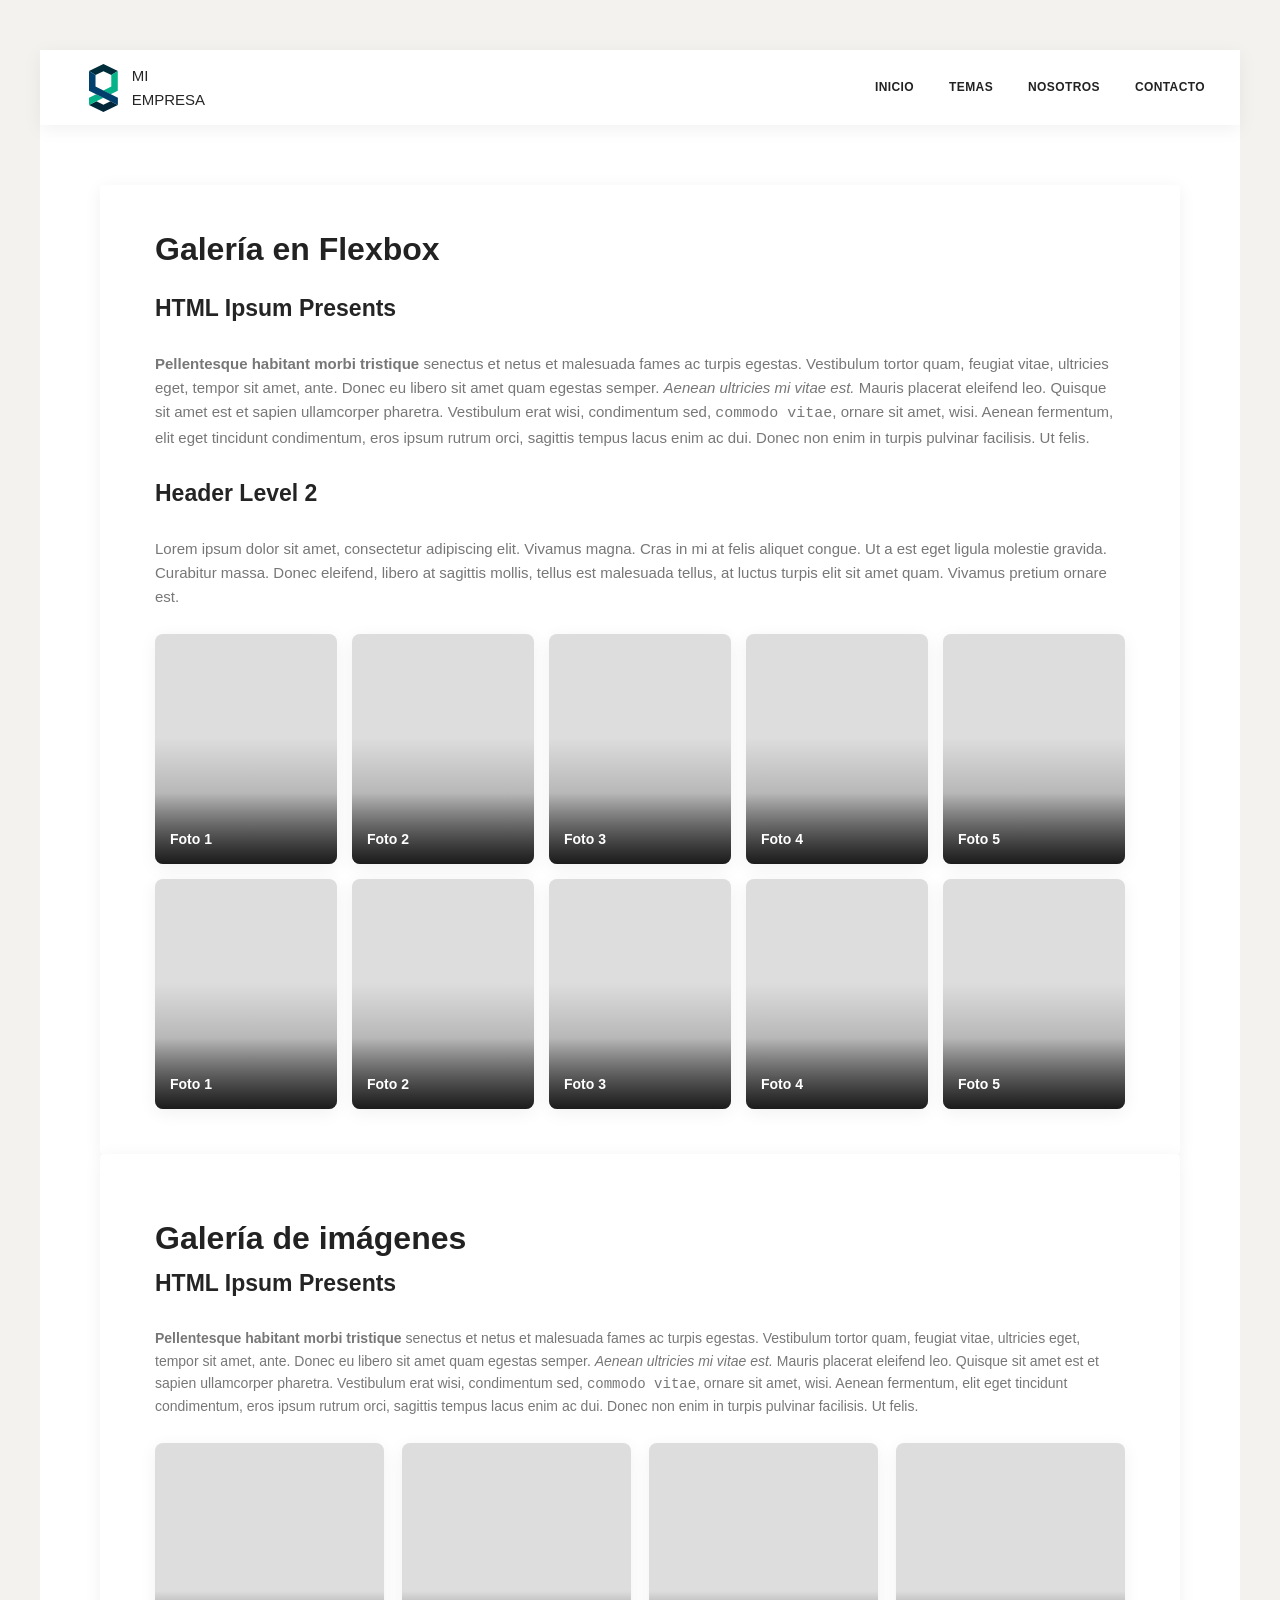
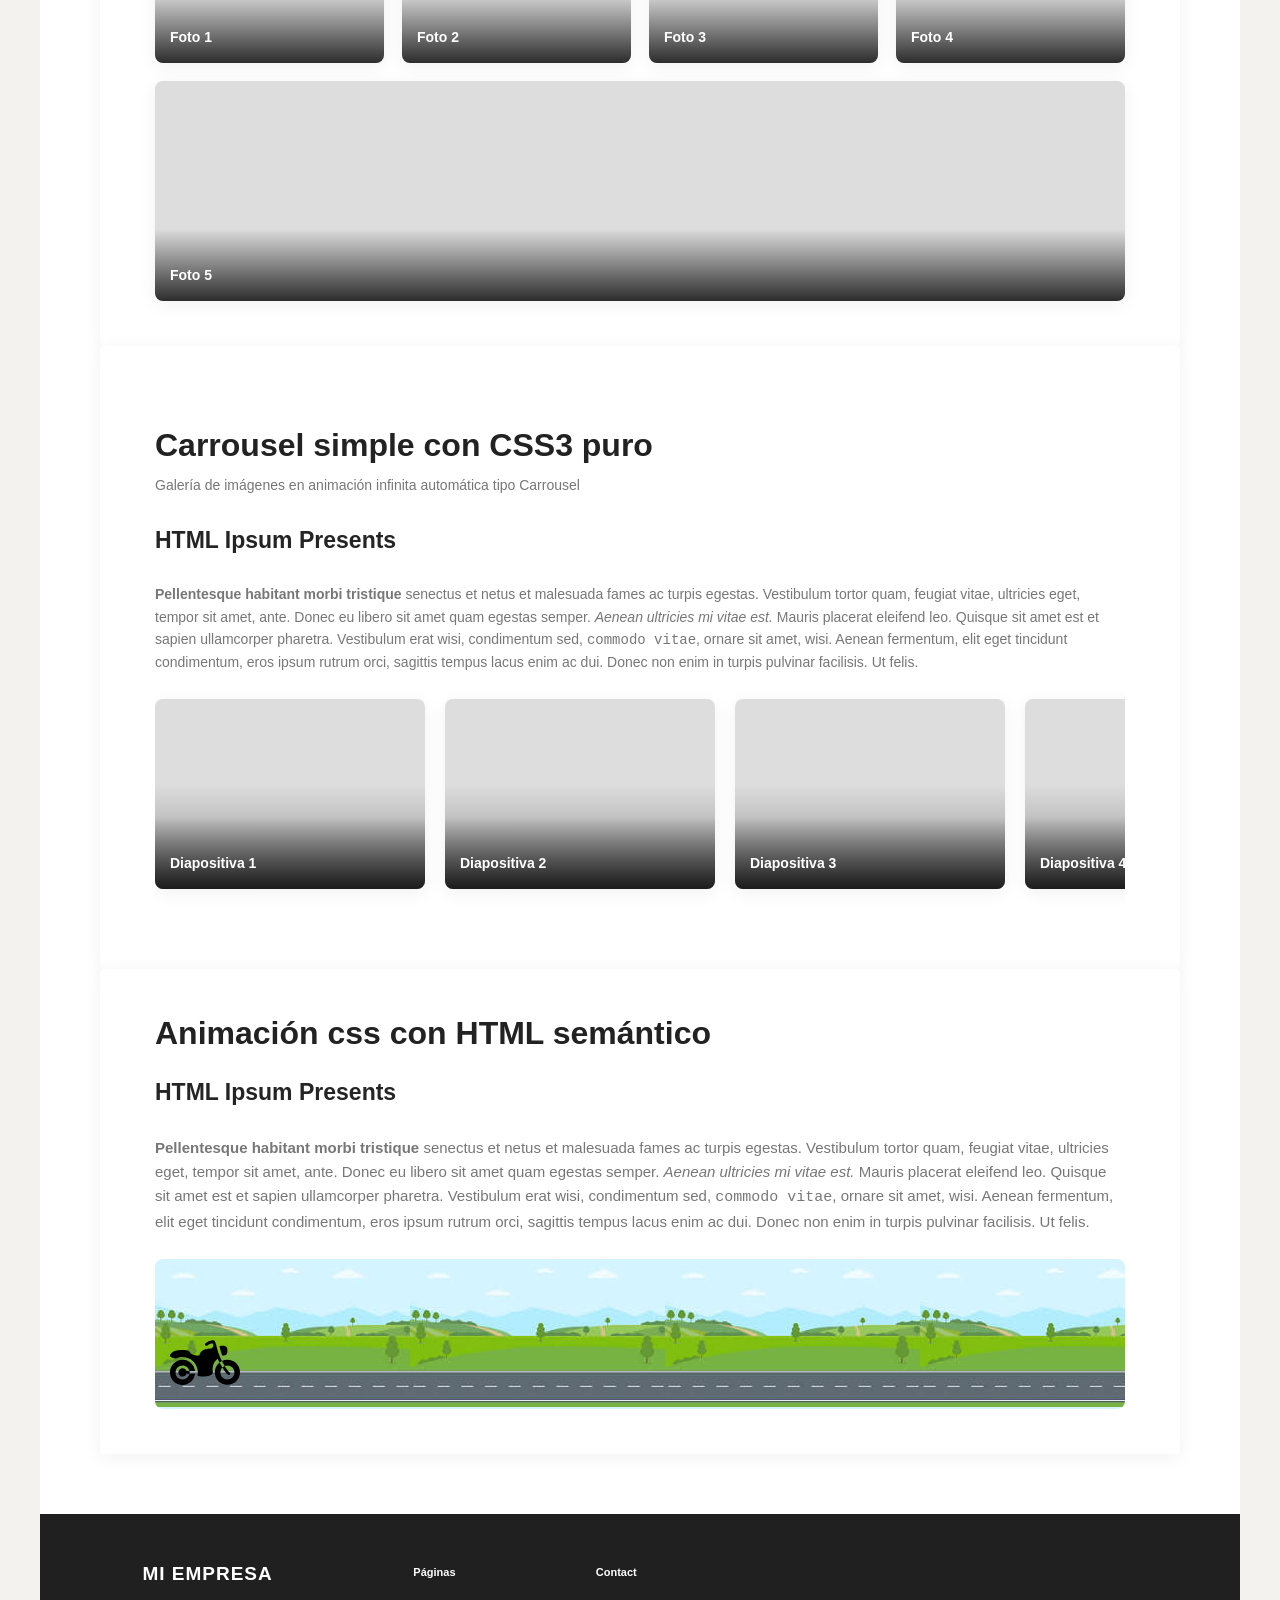
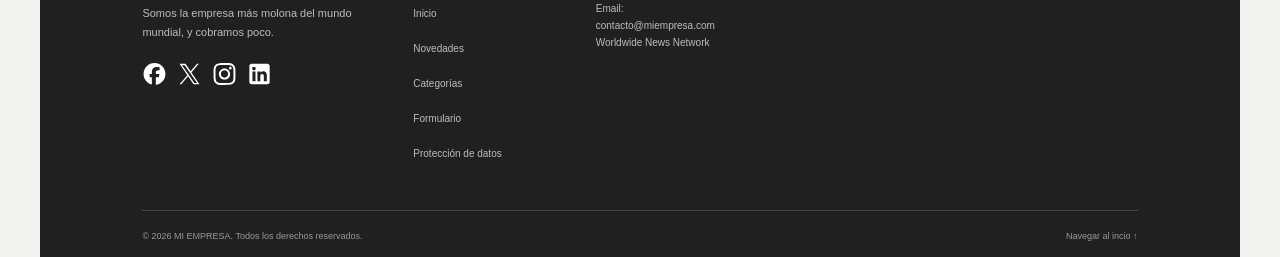
<file: carrousel/index.html>
<!DOCTYPE html>
<html lang="es">

<head>
    <meta charset="UTF-8">
    <meta name="viewport" content="width=device-width, initial-scale=1.0">

    <link rel="stylesheet" href="./assets/css/main.css">
    <link rel="stylesheet" href="./assets/css/footer.css">

    <title>Carrousel</title>
</head>

<body>
    <header>
        <h1 style="display: none">Ejercicio</h1>
    </header>
    <nav class="principal" aria-label="Navegación principal">
        <h2 style="display: none">Menú Principal</h2>
        <input id="icon-menu" name="icon-menu" type="checkbox" />
        <label for="icon-menu" class="icon-menu" aria-label="Abrir/Cerrar menú">Menú</label>

        <a href="./index.html" class="logo">
            <figure>
                <img src="./assets/img/logo.svg" alt="Main logo">
            </figure>
            MI EMPRESA
        </a>

        <ul>
            <li>
                <a href="../index.html">Inicio</a>
            </li>
            <li>
                <a href="#">Temas</a>
                <ul>
                    <li>
                        <a href="#">Textos</a>
                    </li>
                    <li>
                        <a href="#">Imagenes</a>
                    </li>
                </ul>
            </li>
            <li>
                <a href="./formularios.html">Nosotros</a>
            </li>
            <li>
                <a href="./contacto.html">Contacto</a>
            </li>
        </ul>
    </nav>
    <main>
        <section class="agua">
            <article>
                <h2>Galería en Flexbox</h2>
                <h3>HTML Ipsum Presents</h3>

                <p><strong>Pellentesque habitant morbi tristique</strong> senectus et netus et malesuada fames ac turpis
                    egestas.
                    Vestibulum tortor quam, feugiat vitae, ultricies eget, tempor sit amet, ante. Donec eu libero sit
                    amet quam egestas
                    semper. <em>Aenean ultricies mi vitae est.</em> Mauris placerat eleifend leo. Quisque sit amet est
                    et sapien
                    ullamcorper pharetra. Vestibulum erat wisi, condimentum sed, <code>commodo vitae</code>, ornare sit
                    amet, wisi.
                    Aenean fermentum, elit eget tincidunt condimentum, eros ipsum rutrum orci, sagittis tempus lacus
                    enim ac dui. <a href="#">Donec non enim</a> in turpis pulvinar facilisis. Ut felis.</p>

                <h3>Header Level 2</h3>

                <blockquote>
                    <p>Lorem ipsum dolor sit amet, consectetur adipiscing elit. Vivamus magna. Cras in mi at felis
                        aliquet congue. Ut a
                        est eget ligula molestie gravida. Curabitur massa. Donec eleifend, libero at sagittis mollis,
                        tellus est
                        malesuada tellus, at luctus turpis elit sit amet quam. Vivamus pretium ornare est.</p>
                </blockquote>

                <ul class="galeriaFlex">
                    <li>
                        <figure class="img-before diapositiva-1">
                            <figcaption>Foto 1</figcaption>
                        </figure>
                    </li>
                    <li>
                        <figure class="img-before diapositiva-2">
                            <figcaption>Foto 2</figcaption>
                        </figure>
                    </li>
                    <li>
                        <figure class="img-before diapositiva-3">
                            <figcaption>Foto 3</figcaption>
                        </figure>
                    </li>
                    <li>
                        <figure class="img-before diapositiva-4">
                            <figcaption>Foto 4</figcaption>
                        </figure>
                    </li>
                    <li>
                        <figure class="img-before diapositiva-5">
                            <figcaption>Foto 5</figcaption>
                        </figure>
                    </li>
                    <li>
                        <figure class="img-before diapositiva-1">
                            <figcaption>Foto 1</figcaption>
                        </figure>
                    </li>
                    <li>
                        <figure class="img-before diapositiva-2">
                            <figcaption>Foto 2</figcaption>
                        </figure>
                    </li>
                    <li>
                        <figure class="img-before diapositiva-3">
                            <figcaption>Foto 3</figcaption>
                        </figure>
                    </li>
                    <li>
                        <figure class="img-before diapositiva-4">
                            <figcaption>Foto 4</figcaption>
                        </figure>
                    </li>
                    <li>
                        <figure class="img-before diapositiva-5">
                            <figcaption>Foto 5</figcaption>
                        </figure>
                    </li>
                </ul>
            </article>
        </section>
        <section class="agua">
            <header class="portada" style="display: none">
                <h2>Imágenes en CSS</h2>
            </header>
            <article class="galeria-flex">
                <h2>Galería de imágenes</h2>

                <h3>HTML Ipsum Presents</h3>

                <p><strong>Pellentesque habitant morbi tristique</strong> senectus et netus et malesuada fames ac turpis
                    egestas.
                    Vestibulum tortor quam, feugiat vitae, ultricies eget, tempor sit amet, ante. Donec eu libero sit
                    amet quam egestas
                    semper. <em>Aenean ultricies mi vitae est.</em> Mauris placerat eleifend leo. Quisque sit amet est
                    et sapien
                    ullamcorper pharetra. Vestibulum erat wisi, condimentum sed, <code>commodo vitae</code>, ornare sit
                    amet, wisi.
                    Aenean fermentum, elit eget tincidunt condimentum, eros ipsum rutrum orci, sagittis tempus lacus
                    enim ac dui. <a href="#">Donec non enim</a> in turpis pulvinar facilisis. Ut felis.</p>

                <ul class="galeria">
                    <li>
                        <figure class="diapositiva-1">
                            <figcaption>Foto 1</figcaption>
                        </figure>
                    </li>

                    <li>
                        <figure class="diapositiva-2">
                            <figcaption>Foto 2</figcaption>
                        </figure>
                    </li>

                    <li>
                        <figure class="diapositiva-3">
                            <figcaption>Foto 3</figcaption>
                        </figure>
                    </li>

                    <li>
                        <figure class="diapositiva-4">
                            <figcaption>Foto 4</figcaption>
                        </figure>
                    </li>

                    <li>
                        <figure class="diapositiva-5">
                            <figcaption>Foto 5</figcaption>
                        </figure>
                    </li>
                </ul>
            </article>
        </section>
        <section>
            <article class="carrousel-container">
                <h2>Carrousel simple con CSS3 puro</h2>
                <p> Galería de imágenes en animación infinita automática tipo Carrousel </p>

                <h3>HTML Ipsum Presents</h3>

                <p><strong>Pellentesque habitant morbi tristique</strong> senectus et netus et malesuada fames ac turpis
                    egestas.
                    Vestibulum tortor quam, feugiat vitae, ultricies eget, tempor sit amet, ante. Donec eu libero sit
                    amet quam egestas
                    semper. <em>Aenean ultricies mi vitae est.</em> Mauris placerat eleifend leo. Quisque sit amet est
                    et sapien
                    ullamcorper pharetra. Vestibulum erat wisi, condimentum sed, <code>commodo vitae</code>, ornare sit
                    amet, wisi.
                    Aenean fermentum, elit eget tincidunt condimentum, eros ipsum rutrum orci, sagittis tempus lacus
                    enim ac dui. <a href="#">Donec non enim</a> in turpis pulvinar facilisis. Ut felis.</p>

                <ul class="carrousel">
                    <li>
                        <figure class="img-before diapositiva-1">
                            <figcaption>Diapositiva 1</figcaption>
                        </figure>
                    </li>
                    <li>
                        <figure class="img-before diapositiva-2">
                            <figcaption>Diapositiva 2</figcaption>
                        </figure>
                    </li>
                    <li>
                        <figure class="img-before diapositiva-3">
                            <figcaption>Diapositiva 3</figcaption>
                        </figure>
                    </li>
                    <li>
                        <figure class="img-before diapositiva-4">
                            <figcaption>Diapositiva 4</figcaption>
                        </figure>
                    </li>
                    <li>
                        <figure class="img-before diapositiva-5">
                            <figcaption>Diapositiva 5</figcaption>
                        </figure>
                    </li>
                </ul>
            </article>
        </section>
        <section>
            <article>
                <h2>Animación css con HTML semántico</h2>

                <h3>HTML Ipsum Presents</h3>

                <p><strong>Pellentesque habitant morbi tristique</strong> senectus et netus et malesuada fames ac turpis
                    egestas.
                    Vestibulum tortor quam, feugiat vitae, ultricies eget, tempor sit amet, ante. Donec eu libero sit
                    amet quam egestas
                    semper. <em>Aenean ultricies mi vitae est.</em> Mauris placerat eleifend leo. Quisque sit amet est
                    et sapien
                    ullamcorper pharetra. Vestibulum erat wisi, condimentum sed, <code>commodo vitae</code>, ornare sit
                    amet, wisi.
                    Aenean fermentum, elit eget tincidunt condimentum, eros ipsum rutrum orci, sagittis tempus lacus
                    enim ac dui. <a href="#">Donec non enim</a> in turpis pulvinar facilisis. Ut felis.</p>

                <ul class="road">
                    <li>
                        <figure class="moto">
                        </figure>
                    </li>
                </ul>
            </article>
        </section>
    </main>
    <footer class="news-footer">
        <div class="footer-container">

            <!-- Información de marca -->
            <div class="footer-brand">
                <h2>MI EMPRESA</h2>
                <p>
                    Somos la empresa más molona del mundo mundial, y cobramos poco.
                </p>

                <div class="footer-social">
                    <a href="#" aria-label="Facebook">
                        <svg xmlns="http://www.w3.org/2000/svg" width="32px" height="32px" viewBox="0 0 32 32">
                            <g class="nc-icon-wrapper" fill="rgba(255, 255, 255, 1)">
                                <path
                                    d="M16,2c-7.732,0-14,6.268-14,14,0,6.566,4.52,12.075,10.618,13.588v-9.31h-2.887v-4.278h2.887v-1.843c0-4.765,2.156-6.974,6.835-6.974,.887,0,2.417,.174,3.043,.348v3.878c-.33-.035-.904-.052-1.617-.052-2.296,0-3.183,.87-3.183,3.13v1.513h4.573l-.786,4.278h-3.787v9.619c6.932-.837,12.304-6.74,12.304-13.897,0-7.732-6.268-14-14-14Z">
                                </path>
                            </g>
                        </svg>
                    </a>
                    <a href="#" aria-label="Twitter">
                        <svg xmlns="http://www.w3.org/2000/svg" width="32px" height="32px" viewBox="0 0 32 32">
                            <g class="nc-icon-wrapper" fill="rgba(255, 255, 255, 1)">
                                <path
                                    d="M18.42,14.009L27.891,3h-2.244l-8.224,9.559L10.855,3H3.28l9.932,14.455L3.28,29h2.244l8.684-10.095,6.936,10.095h7.576l-10.301-14.991h0Zm-3.074,3.573l-1.006-1.439L6.333,4.69h3.447l6.462,9.243,1.006,1.439,8.4,12.015h-3.447l-6.854-9.804h0Z">
                                </path>
                            </g>
                        </svg>
                    </a>
                    <a href="#" aria-label="Instagram">
                        <svg xmlns="http://www.w3.org/2000/svg" width="32px" height="32px" viewBox="0 0 32 32">
                            <g class="nc-icon-wrapper" fill="rgba(255, 255, 255, 1)">
                                <path
                                    d="M10.202,2.098c-1.49,.07-2.507,.308-3.396,.657-.92,.359-1.7,.84-2.477,1.619-.776,.779-1.254,1.56-1.61,2.481-.345,.891-.578,1.909-.644,3.4-.066,1.49-.08,1.97-.073,5.771s.024,4.278,.096,5.772c.071,1.489,.308,2.506,.657,3.396,.359,.92,.84,1.7,1.619,2.477,.779,.776,1.559,1.253,2.483,1.61,.89,.344,1.909,.579,3.399,.644,1.49,.065,1.97,.08,5.771,.073,3.801-.007,4.279-.024,5.773-.095s2.505-.309,3.395-.657c.92-.36,1.701-.84,2.477-1.62s1.254-1.561,1.609-2.483c.345-.89,.579-1.909,.644-3.398,.065-1.494,.081-1.971,.073-5.773s-.024-4.278-.095-5.771-.308-2.507-.657-3.397c-.36-.92-.84-1.7-1.619-2.477s-1.561-1.254-2.483-1.609c-.891-.345-1.909-.58-3.399-.644s-1.97-.081-5.772-.074-4.278,.024-5.771,.096m.164,25.309c-1.365-.059-2.106-.286-2.6-.476-.654-.252-1.12-.557-1.612-1.044s-.795-.955-1.05-1.608c-.192-.494-.423-1.234-.487-2.599-.069-1.475-.084-1.918-.092-5.656s.006-4.18,.071-5.656c.058-1.364,.286-2.106,.476-2.6,.252-.655,.556-1.12,1.044-1.612s.955-.795,1.608-1.05c.493-.193,1.234-.422,2.598-.487,1.476-.07,1.919-.084,5.656-.092,3.737-.008,4.181,.006,5.658,.071,1.364,.059,2.106,.285,2.599,.476,.654,.252,1.12,.555,1.612,1.044s.795,.954,1.051,1.609c.193,.492,.422,1.232,.486,2.597,.07,1.476,.086,1.919,.093,5.656,.007,3.737-.006,4.181-.071,5.656-.06,1.365-.286,2.106-.476,2.601-.252,.654-.556,1.12-1.045,1.612s-.955,.795-1.608,1.05c-.493,.192-1.234,.422-2.597,.487-1.476,.069-1.919,.084-5.657,.092s-4.18-.007-5.656-.071M21.779,8.517c.002,.928,.755,1.679,1.683,1.677s1.679-.755,1.677-1.683c-.002-.928-.755-1.679-1.683-1.677,0,0,0,0,0,0-.928,.002-1.678,.755-1.677,1.683m-12.967,7.496c.008,3.97,3.232,7.182,7.202,7.174s7.183-3.232,7.176-7.202c-.008-3.97-3.233-7.183-7.203-7.175s-7.182,3.233-7.174,7.203m2.522-.005c-.005-2.577,2.08-4.671,4.658-4.676,2.577-.005,4.671,2.08,4.676,4.658,.005,2.577-2.08,4.671-4.658,4.676-2.577,.005-4.671-2.079-4.676-4.656h0">
                                </path>
                            </g>
                        </svg>
                    </a>
                    <a href="#" aria-label="LinkedIn">
                        <svg xmlns="http://www.w3.org/2000/svg" width="32px" height="32px" viewBox="0 0 32 32">
                            <g class="nc-icon-wrapper" fill="rgba(255, 255, 255, 1)">
                                <path
                                    d="M26.111,3H5.889c-1.595,0-2.889,1.293-2.889,2.889V26.111c0,1.595,1.293,2.889,2.889,2.889H26.111c1.595,0,2.889-1.293,2.889-2.889V5.889c0-1.595-1.293-2.889-2.889-2.889ZM10.861,25.389h-3.877V12.87h3.877v12.519Zm-1.957-14.158c-1.267,0-2.293-1.034-2.293-2.31s1.026-2.31,2.293-2.31,2.292,1.034,2.292,2.31-1.026,2.31-2.292,2.31Zm16.485,14.158h-3.858v-6.571c0-1.802-.685-2.809-2.111-2.809-1.551,0-2.362,1.048-2.362,2.809v6.571h-3.718V12.87h3.718v1.686s1.118-2.069,3.775-2.069,4.556,1.621,4.556,4.975v7.926Z"
                                    fill-rule="evenodd"></path>
                            </g>
                        </svg>
                    </a>
                </div>
            </div>

            <!-- Navegación -->
            <nav class="footer-column" aria-label="Quick links">
                <h3>Páginas</h3>
                <ul>
                    <li><a href="#">Inicio</a></li>
                    <li><a href="#">Novedades</a></li>
                    <li><a href="#">Categorías</a></li>
                    <li><a href="#">Formulario</a></li>
                    <li><a href="./rgpd.html">Protección de datos</a></li>
                </ul>
            </nav>



            <!-- Información de contacto -->
            <div class="footer-contact">
                <h3>Contact</h3>
                <p>Email: <a href="#">contacto@miempresa.com</a></p>
                <p>Worldwide News Network</p>
            </div>

        </div>

        <!-- Copyright -->
        <div class="footer-bottom">
            <p>
                © 2026 MI EMPRESA. Todos los derechos reservados.
            </p>

            <a href="#">Navegar al incio ↑</a>
        </div>
    </footer>

</body>

</html>
</file>
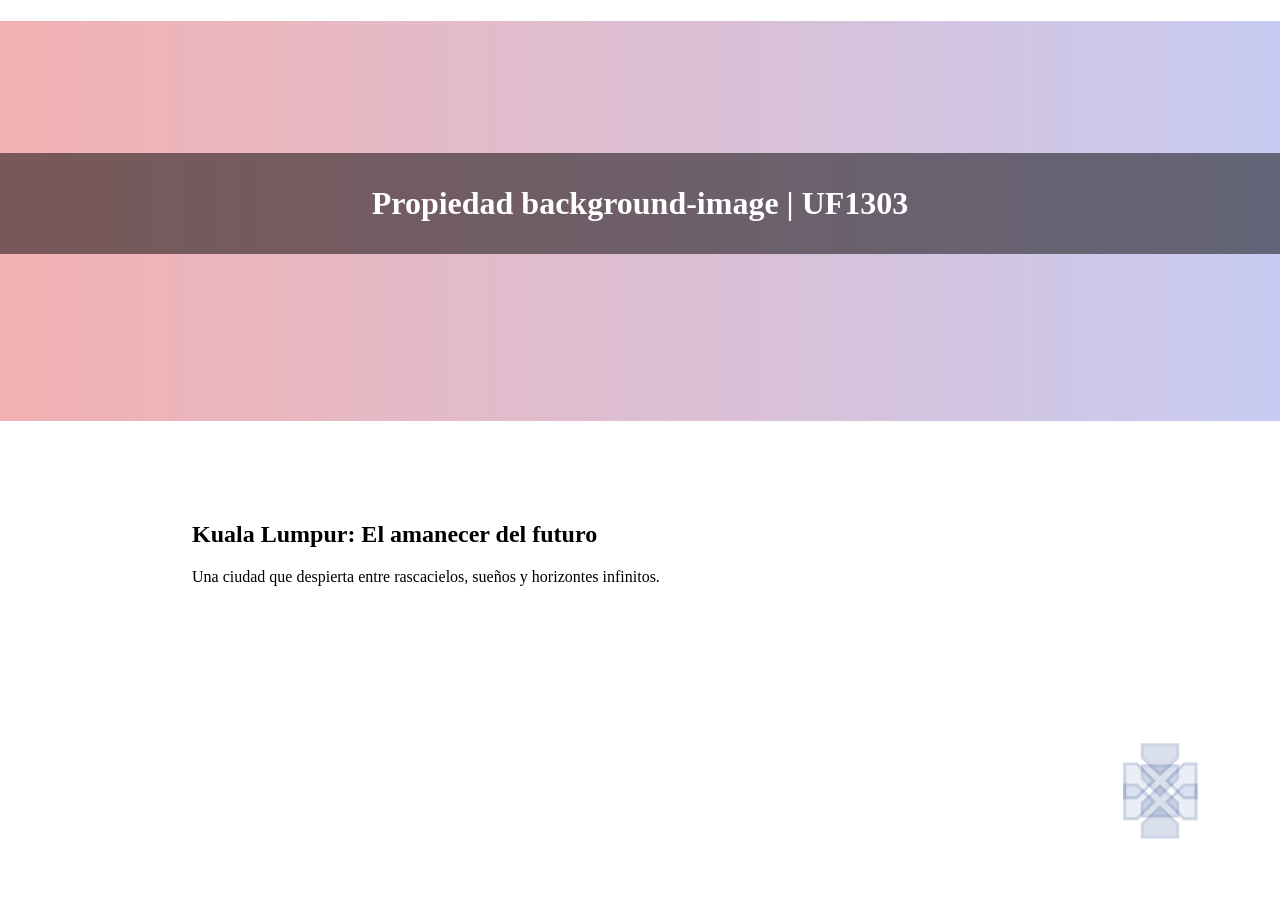
<file: ejemploscss/index.html>
<!doctype html>
<html lang="es">

<head>
    <meta charset="UTF-8" />
    <meta name="viewport" content="width=device-width, initial-scale=1.0" />
    <link rel="stylesheet" href="assets/css/styles.css" />
    <title>Propiedad background-image | UF1303</title>
</head>

<body>
    <header class="destacada">
        <h1>Propiedad background-image | UF1303</h1>
    </header>
    <nav></nav>
    <main>
        <article>
            <h2>Kuala Lumpur: El amanecer del futuro</h2>
            <p>Una ciudad que despierta entre rascacielos, sueños y horizontes infinitos.</p>
        </article>
    </main>
    <footer></footer>
</body>

</html>
</file>
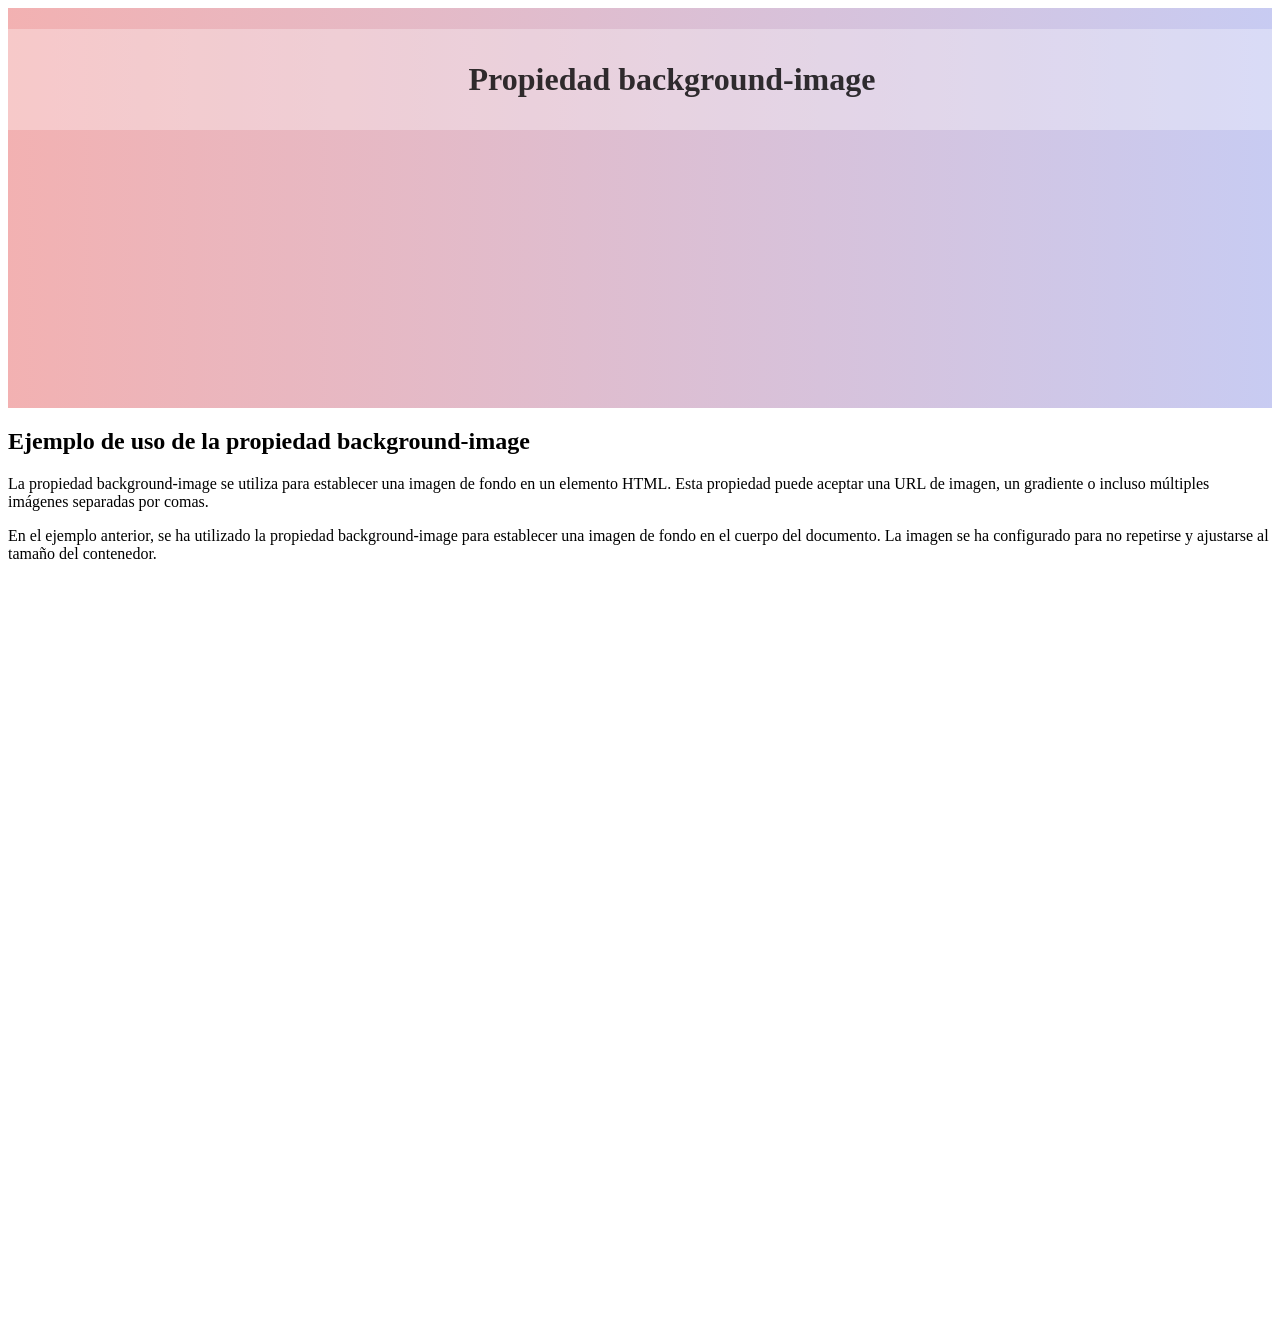
<file: css.html>
<!DOCTYPE html>
<html lang="en">

<head>
    <meta charset="UTF-8">
    <meta name="viewport" content="width=device-width, initial-scale=1.0">
    <title>Images</title>
    <style>
        :root {
            --bd-url: url('https://st2.depositphotos.com/8573964/12346/i/950/depositphotos_123466770-stock-photo-beach-in-the-morning-sun.jpg');
            --bg-h1-color: #000000cc;
            --foreground-color: #fff;
            --article-color: #000;
            --min-height: 25rem;
            --degradado_linear: linear-gradient(to right, #e6646580, #9198e580);
        }

        header::before {
            position: absolute;
            content: '';
            top: 0;
            left: 0;
            width: 100%;
            height: var(--min-height);
            background-image: var(--bd-url);
            background-size: cover;

        }

        header {
            position: relative;
            min-height: var(--min-height);
            background-image: var(--bd-url);
            background-image: var(--degradado_linear), var(--bd-url);
            background-repeat: no-repeat;
            background-size: cover;

            & h1 {
                /* height: var(--min-height); */
                padding: 1em;
                color: var(--bg-h1-color);
                position: absolute;
                top: 0;
                width: 100%;
                text-align: center;
                background-color: rgb(255, 255, 255, .3);
                /* background-image: var(--degradado_linear); */
            }
        }

        body {
            & article {
                color: var(--article-color);
                margin: 0;
                height: 100vh;
            }
        }
    </style>
</head>

<body>
    <header>
        <h1>Propiedad background-image</h1>
    </header>
    <main>
        <article>
            <h2>Ejemplo de uso de la propiedad background-image</h2>
            <p>La propiedad background-image se utiliza para establecer una imagen de fondo en un elemento HTML. Esta
                propiedad puede aceptar una URL de imagen, un gradiente o incluso múltiples imágenes separadas por
                comas.
            </p>
            <p>En el ejemplo anterior, se ha utilizado la propiedad background-image para establecer una imagen de fondo
                en
                el cuerpo del documento. La imagen se ha configurado para no repetirse y ajustarse al tamaño del
                contenedor.
            </p>
        </article>
    </main>
    <footer>

    </footer>
</body>

</html>
</file>
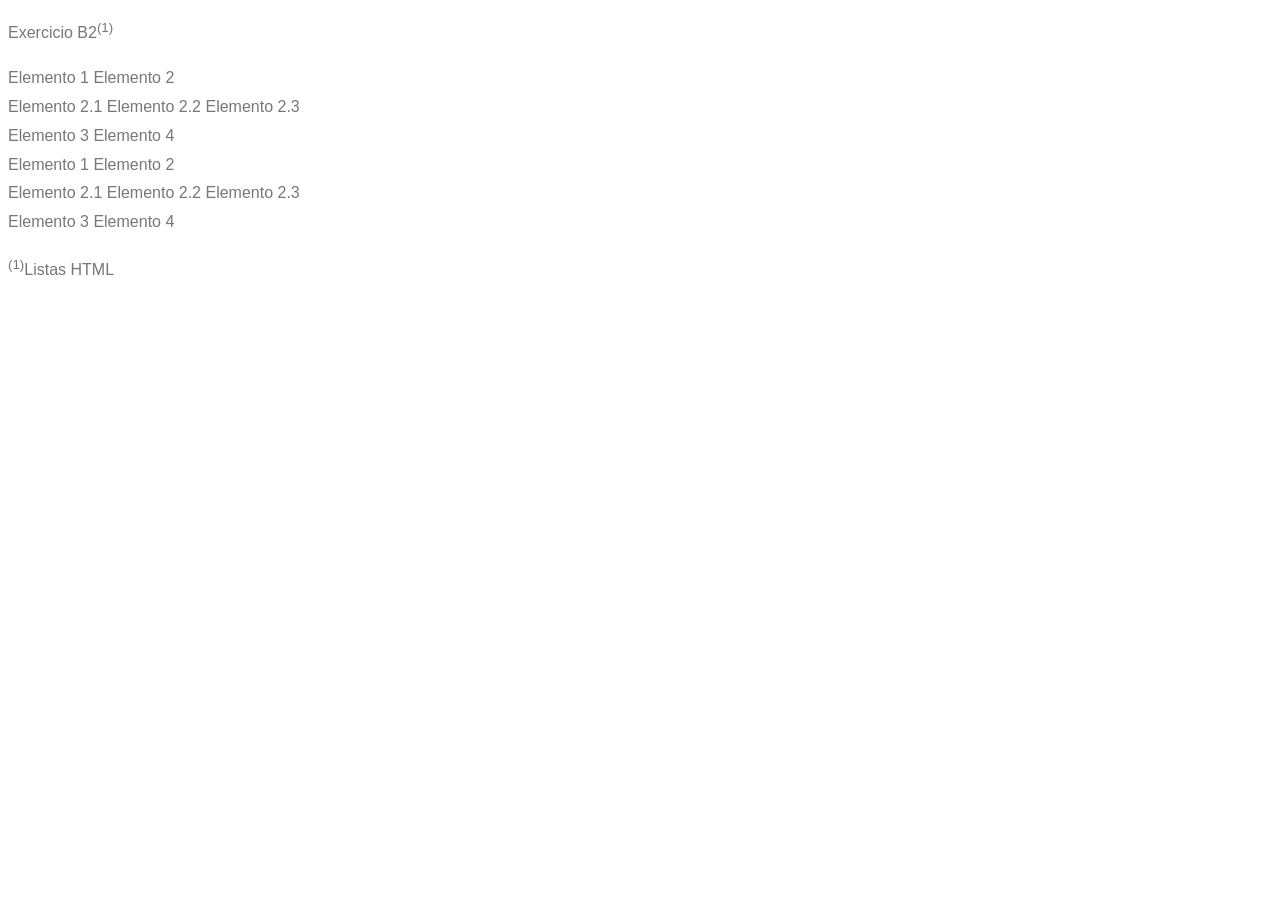
<file: blog/help.html>
<!DOCTYPE html>
<html lang="en">

<head>
    <meta charset="UTF-8">
    <link rel="stylesheet" href="./assets/css/main.css">
    <title>Title</title>
</head>

<body>
    <article>
        <p>Exercicio B2<sup>(1)</sup></p>
        <ul>
            <li>Elemento 1</li>
            <li>Elemento 2
                <ul>
                    <li>Elemento 2.1</li>
                    <li>Elemento 2.2</li>
                    <li>Elemento 2.3</li>
                </ul>
            </li>
            <li>Elemento 3</li>
            <li>Elemento 4</li>
        </ul>
        <ol>
            <li>Elemento 1</li>
            <li>Elemento 2
                <ul>
                    <li>Elemento 2.1</li>
                    <li>Elemento 2.2</li>
                    <li>Elemento 2.3</li>
                </ul>
            </li>
            <li>Elemento 3</li>
            <li>Elemento 4</li>
        </ol>

        <p><sup>(1)</sup>Listas HTML</p>
    </article>

</body>

</html>
</file>
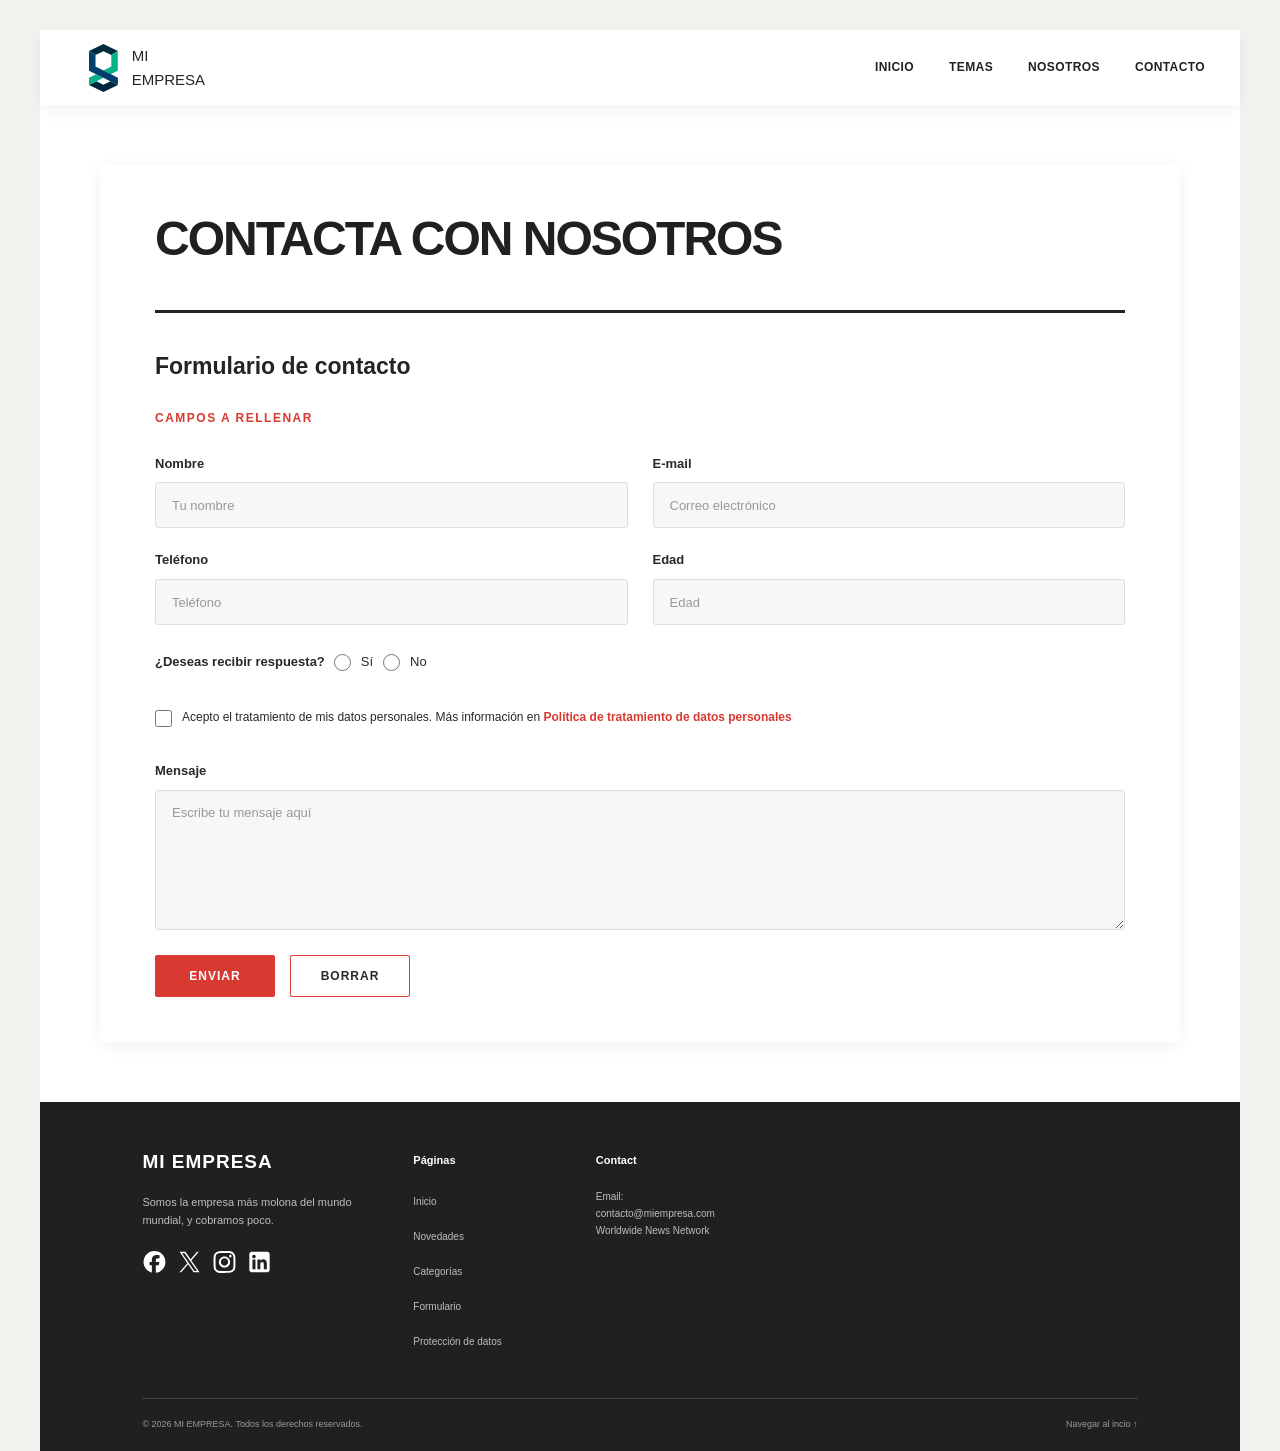
<file: carrousel/contacto.html>
<!DOCTYPE html>
<html lang="en">

<head>
    <meta charset="UTF-8">
    <meta name="viewport" content="width=device-width, initial-scale=1.0">
    <meta name="robots" content="noindex, nofollow">

    <link rel="stylesheet" href="./assets/css/main.css">
    <link rel="stylesheet" href="./assets/css/footer.css">

    <title>Contacto</title>
</head>


<body>

    <nav class="principal" aria-label="Navegación principal">
        <h2 style="display: none">Menú Principal</h2>
        <input id="icon-menu" name="icon-menu" type="checkbox" />
        <label for="icon-menu" class="icon-menu" aria-label="Abrir/Cerrar menú">Menú</label>

        <a href="./index.html" class="logo">
            <figure>
                <img src="./assets/img/logo.svg" alt="Main logo">
            </figure>
            MI EMPRESA
        </a>

        <ul>
            <li>
                <a href="./index.html">Inicio</a>
            </li>
            <li>
                <a href="#">Temas</a>
                <ul>
                    <li>
                        <a href="#">Textos</a>
                    </li>
                    <li>
                        <a href="#">Imagenes</a>
                    </li>
                </ul>
            </li>
            <li>
                <a href="./formularios.html">Nosotros</a>
            </li>
            <li>
                <a href="./contacto.html">Contacto</a>
            </li>
        </ul>
    </nav>
    <main>
        <section>
            <header>
                <h2>Contacta con nosotros</h2>
            </header>
            <article>
                <h3>Formulario de contacto</h3>
                <form action="./enviado.html" method="get" id="formContacto" enctype="multipart/form-data">
                    <fieldset>
                        <legend>Campos a rellenar</legend>
                        <ul>
                            <li>
                                <!-- pattern="[a-zA-ZáéíóúÁÉÍÓÚñÑ ]{3,50}" -->
                                <!-- title="Sólo se admiten letras del alfabeto español y espacios en blanco" -->
                                <label for="name">Nombre</label>
                                <input type="text" placeholder="Tu nombre" name="name" id="name" required />
                            </li>
                            <li>
                                <label for="email">E-mail</label>
                                <input type="email" placeholder="Correo electrónico" name="email" id="email" required />
                            </li>
                            <li>
                                <label for="tfno">Teléfono</label>
                                <input type="tel" placeholder="Teléfono" name="phone" id="tfno" />
                            </li>
                            <li>
                                <label for="edad">Edad</label>
                                <input type="number" placeholder="Edad" id="edad" name="age" min="1" max="200" />
                            </li>

                            <li class="respuesta">
                                <span>¿Deseas recibir respuesta?</span>

                                <div class="opciones">
                                    <input type="radio" name="answer" value="y" id="yes" />
                                    <label for="yes">Sí</label>

                                    <input type="radio" name="answer" value="n" id="no" />
                                    <label for="no">No</label>
                                </div>
                            </li>

                            <li>
                                <input type="checkbox" name="rgpd" id="acepto" required />
                                <label for="acepto">
                                    Acepto el tratamiento de mis datos personales. Más información en
                                    <a href="#">Política de tratamiento de datos personales</a>
                                </label>
                            </li>

                            <li class="textarea">
                                <label for="mensaje">Mensaje</label>
                                <textarea placeholder="Escribe tu mensaje aquí" name="mensaje" id="mensaje" cols="30"
                                    rows="5" required></textarea>
                            </li>
                        </ul>

                        <p id="errores"></p>

                        <ul class="enviar">
                            <li>
                                <input type="submit" value="Enviar" id="enviar" />
                            </li>
                            <li>
                                <input type="reset" value="Borrar" />
                            </li>
                        </ul>
                    </fieldset>
                </form>
            </article>
        </section>

    </main>
    <footer class="news-footer">
        <div class="footer-container">

            <!-- Información de marca -->
            <div class="footer-brand">
                <h2>MI EMPRESA</h2>
                <p>
                    Somos la empresa más molona del mundo mundial, y cobramos poco.
                </p>

                <div class="footer-social">
                    <a href="#" aria-label="Facebook">
                        <svg xmlns="http://www.w3.org/2000/svg" width="32px" height="32px" viewBox="0 0 32 32">
                            <g class="nc-icon-wrapper" fill="rgba(255, 255, 255, 1)">
                                <path
                                    d="M16,2c-7.732,0-14,6.268-14,14,0,6.566,4.52,12.075,10.618,13.588v-9.31h-2.887v-4.278h2.887v-1.843c0-4.765,2.156-6.974,6.835-6.974,.887,0,2.417,.174,3.043,.348v3.878c-.33-.035-.904-.052-1.617-.052-2.296,0-3.183,.87-3.183,3.13v1.513h4.573l-.786,4.278h-3.787v9.619c6.932-.837,12.304-6.74,12.304-13.897,0-7.732-6.268-14-14-14Z">
                                </path>
                            </g>
                        </svg>
                    </a>
                    <a href="#" aria-label="Twitter">
                        <svg xmlns="http://www.w3.org/2000/svg" width="32px" height="32px" viewBox="0 0 32 32">
                            <g class="nc-icon-wrapper" fill="rgba(255, 255, 255, 1)">
                                <path
                                    d="M18.42,14.009L27.891,3h-2.244l-8.224,9.559L10.855,3H3.28l9.932,14.455L3.28,29h2.244l8.684-10.095,6.936,10.095h7.576l-10.301-14.991h0Zm-3.074,3.573l-1.006-1.439L6.333,4.69h3.447l6.462,9.243,1.006,1.439,8.4,12.015h-3.447l-6.854-9.804h0Z">
                                </path>
                            </g>
                        </svg>
                    </a>
                    <a href="#" aria-label="Instagram">
                        <svg xmlns="http://www.w3.org/2000/svg" width="32px" height="32px" viewBox="0 0 32 32">
                            <g class="nc-icon-wrapper" fill="rgba(255, 255, 255, 1)">
                                <path
                                    d="M10.202,2.098c-1.49,.07-2.507,.308-3.396,.657-.92,.359-1.7,.84-2.477,1.619-.776,.779-1.254,1.56-1.61,2.481-.345,.891-.578,1.909-.644,3.4-.066,1.49-.08,1.97-.073,5.771s.024,4.278,.096,5.772c.071,1.489,.308,2.506,.657,3.396,.359,.92,.84,1.7,1.619,2.477,.779,.776,1.559,1.253,2.483,1.61,.89,.344,1.909,.579,3.399,.644,1.49,.065,1.97,.08,5.771,.073,3.801-.007,4.279-.024,5.773-.095s2.505-.309,3.395-.657c.92-.36,1.701-.84,2.477-1.62s1.254-1.561,1.609-2.483c.345-.89,.579-1.909,.644-3.398,.065-1.494,.081-1.971,.073-5.773s-.024-4.278-.095-5.771-.308-2.507-.657-3.397c-.36-.92-.84-1.7-1.619-2.477s-1.561-1.254-2.483-1.609c-.891-.345-1.909-.58-3.399-.644s-1.97-.081-5.772-.074-4.278,.024-5.771,.096m.164,25.309c-1.365-.059-2.106-.286-2.6-.476-.654-.252-1.12-.557-1.612-1.044s-.795-.955-1.05-1.608c-.192-.494-.423-1.234-.487-2.599-.069-1.475-.084-1.918-.092-5.656s.006-4.18,.071-5.656c.058-1.364,.286-2.106,.476-2.6,.252-.655,.556-1.12,1.044-1.612s.955-.795,1.608-1.05c.493-.193,1.234-.422,2.598-.487,1.476-.07,1.919-.084,5.656-.092,3.737-.008,4.181,.006,5.658,.071,1.364,.059,2.106,.285,2.599,.476,.654,.252,1.12,.555,1.612,1.044s.795,.954,1.051,1.609c.193,.492,.422,1.232,.486,2.597,.07,1.476,.086,1.919,.093,5.656,.007,3.737-.006,4.181-.071,5.656-.06,1.365-.286,2.106-.476,2.601-.252,.654-.556,1.12-1.045,1.612s-.955,.795-1.608,1.05c-.493,.192-1.234,.422-2.597,.487-1.476,.069-1.919,.084-5.657,.092s-4.18-.007-5.656-.071M21.779,8.517c.002,.928,.755,1.679,1.683,1.677s1.679-.755,1.677-1.683c-.002-.928-.755-1.679-1.683-1.677,0,0,0,0,0,0-.928,.002-1.678,.755-1.677,1.683m-12.967,7.496c.008,3.97,3.232,7.182,7.202,7.174s7.183-3.232,7.176-7.202c-.008-3.97-3.233-7.183-7.203-7.175s-7.182,3.233-7.174,7.203m2.522-.005c-.005-2.577,2.08-4.671,4.658-4.676,2.577-.005,4.671,2.08,4.676,4.658,.005,2.577-2.08,4.671-4.658,4.676-2.577,.005-4.671-2.079-4.676-4.656h0">
                                </path>
                            </g>
                        </svg>
                    </a>
                    <a href="#" aria-label="LinkedIn">
                        <svg xmlns="http://www.w3.org/2000/svg" width="32px" height="32px" viewBox="0 0 32 32">
                            <g class="nc-icon-wrapper" fill="rgba(255, 255, 255, 1)">
                                <path
                                    d="M26.111,3H5.889c-1.595,0-2.889,1.293-2.889,2.889V26.111c0,1.595,1.293,2.889,2.889,2.889H26.111c1.595,0,2.889-1.293,2.889-2.889V5.889c0-1.595-1.293-2.889-2.889-2.889ZM10.861,25.389h-3.877V12.87h3.877v12.519Zm-1.957-14.158c-1.267,0-2.293-1.034-2.293-2.31s1.026-2.31,2.293-2.31,2.292,1.034,2.292,2.31-1.026,2.31-2.292,2.31Zm16.485,14.158h-3.858v-6.571c0-1.802-.685-2.809-2.111-2.809-1.551,0-2.362,1.048-2.362,2.809v6.571h-3.718V12.87h3.718v1.686s1.118-2.069,3.775-2.069,4.556,1.621,4.556,4.975v7.926Z"
                                    fill-rule="evenodd"></path>
                            </g>
                        </svg>
                    </a>
                </div>
            </div>

            <!-- Navegación -->
            <nav class="footer-column" aria-label="Quick links">
                <h3>Páginas</h3>
                <ul>
                    <li><a href="#">Inicio</a></li>
                    <li><a href="#">Novedades</a></li>
                    <li><a href="#">Categorías</a></li>
                    <li><a href="#">Formulario</a></li>
                    <li><a href="./rgpd.html">Protección de datos</a></li>
                </ul>
            </nav>



            <!-- Información de contacto -->
            <div class="footer-contact">
                <h3>Contact</h3>
                <p>Email: <a href="#">contacto@miempresa.com</a></p>
                <p>Worldwide News Network</p>
            </div>

        </div>

        <!-- Copyright -->
        <div class="footer-bottom">
            <p>
                © 2026 MI EMPRESA. Todos los derechos reservados.
            </p>

            <a href="#">Navegar al incio ↑</a>
        </div>
    </footer>
</body>

</html>
</file>
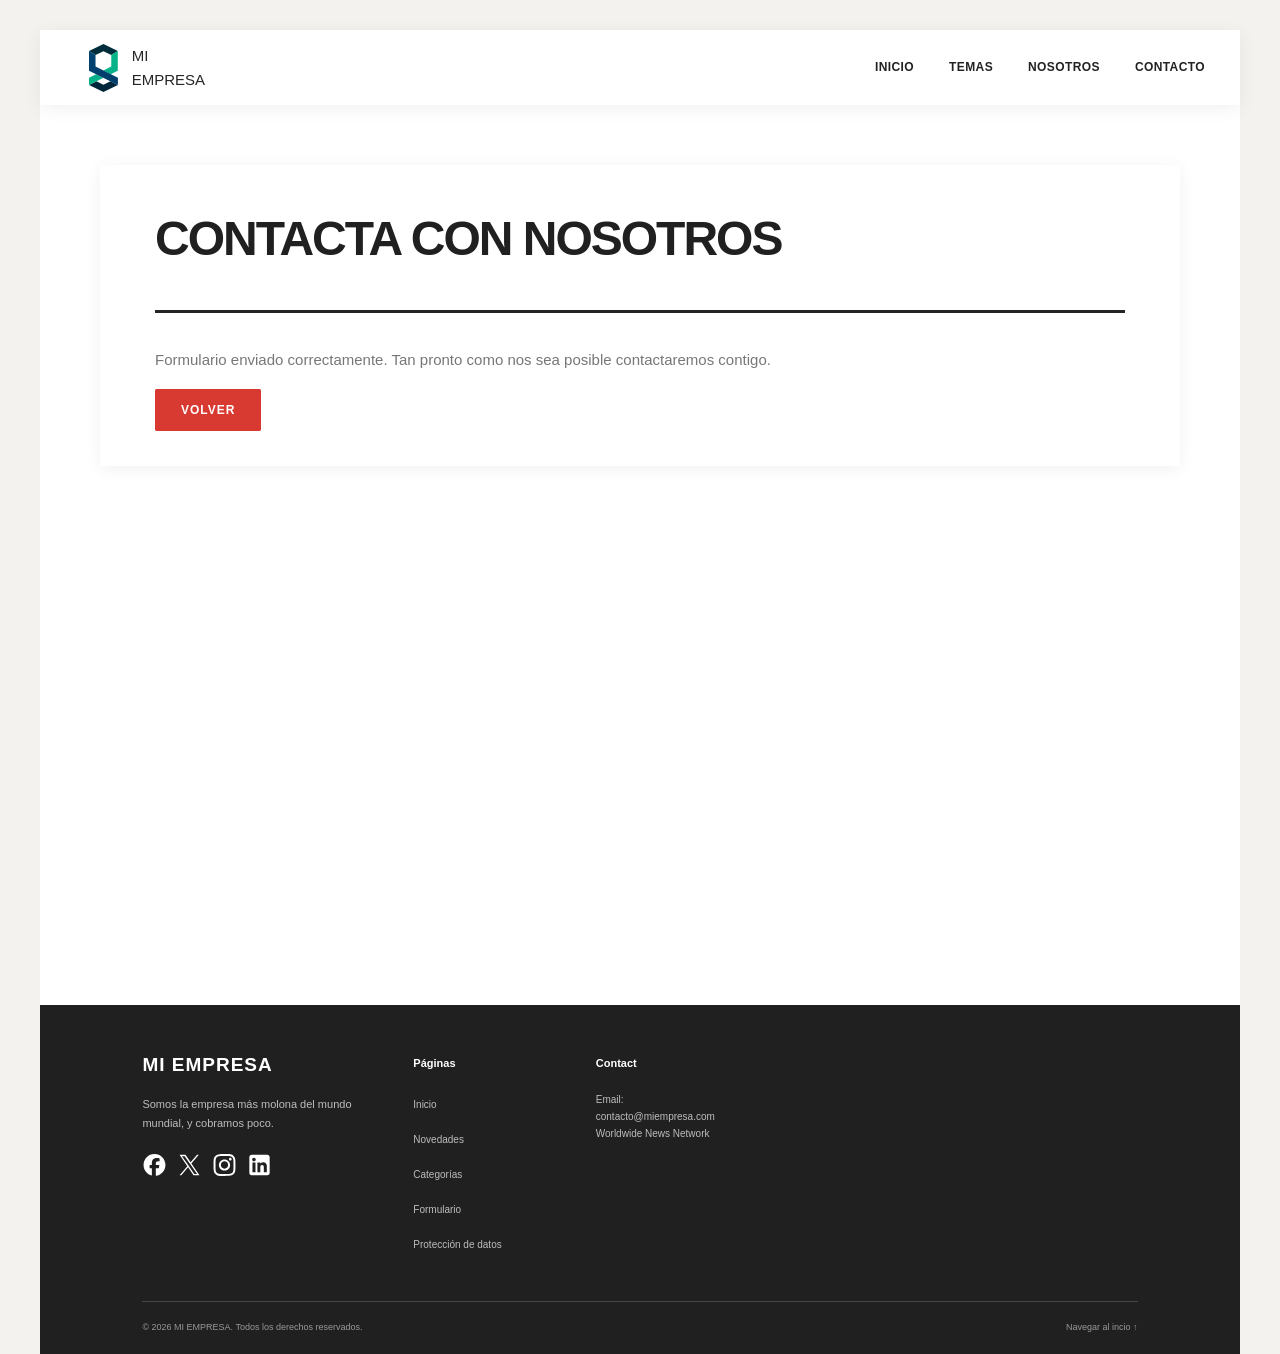
<file: carrousel/enviado.html>
<!DOCTYPE html>
<html lang="en">

<head>
    <meta charset="UTF-8">
    <meta name="viewport" content="width=device-width, initial-scale=1.0">
    <meta name="robots" content="noindex, nofollow">

    <link rel="stylesheet" href="./assets/css/main.css">
    <link rel="stylesheet" href="./assets/css/footer.css">

    <title>Enviado</title>
</head>


<body>

    <nav class="principal" aria-label="Navegación principal">
        <h2 style="display: none">Menú Principal</h2>
        <input id="icon-menu" name="icon-menu" type="checkbox" />
        <label for="icon-menu" class="icon-menu" aria-label="Abrir/Cerrar menú">Menú</label>

        <a href="./index.html" class="logo">
            <figure>
                <img src="./assets/img/logo.svg" alt="Main logo">
            </figure>
            MI EMPRESA
        </a>

        <ul>
            <li>
                <a href="./index.html">Inicio</a>
            </li>
            <li>
                <a href="#">Temas</a>
                <ul>
                    <li>
                        <a href="#">Textos</a>
                    </li>
                    <li>
                        <a href="#">Imagenes</a>
                    </li>
                </ul>
            </li>
            <li>
                <a href="#">Nosotros</a>
            </li>
            <li>
                <a href="./contacto.html">Contacto</a>
            </li>
        </ul>
    </nav>
    <main>
        <section>
            <header>
                <h2>Contacta con nosotros</h2>
            </header>
            <article class="enviar">
                <p>Formulario enviado correctamente. Tan pronto como nos sea posible contactaremos contigo.</p>
                <a class="back" href="./contacto.html" type="button" value="Volver">Volver</a>
            </article>
        </section>

    </main>
    <footer class="news-footer">
        <div class="footer-container">

            <!-- Información de marca -->
            <div class="footer-brand">
                <h2>MI EMPRESA</h2>
                <p>
                    Somos la empresa más molona del mundo mundial, y cobramos poco.
                </p>

                <div class="footer-social">
                    <a href="#" aria-label="Facebook">
                        <svg xmlns="http://www.w3.org/2000/svg" width="32px" height="32px" viewBox="0 0 32 32">
                            <g class="nc-icon-wrapper" fill="rgba(255, 255, 255, 1)">
                                <path
                                    d="M16,2c-7.732,0-14,6.268-14,14,0,6.566,4.52,12.075,10.618,13.588v-9.31h-2.887v-4.278h2.887v-1.843c0-4.765,2.156-6.974,6.835-6.974,.887,0,2.417,.174,3.043,.348v3.878c-.33-.035-.904-.052-1.617-.052-2.296,0-3.183,.87-3.183,3.13v1.513h4.573l-.786,4.278h-3.787v9.619c6.932-.837,12.304-6.74,12.304-13.897,0-7.732-6.268-14-14-14Z">
                                </path>
                            </g>
                        </svg>
                    </a>
                    <a href="#" aria-label="Twitter">
                        <svg xmlns="http://www.w3.org/2000/svg" width="32px" height="32px" viewBox="0 0 32 32">
                            <g class="nc-icon-wrapper" fill="rgba(255, 255, 255, 1)">
                                <path
                                    d="M18.42,14.009L27.891,3h-2.244l-8.224,9.559L10.855,3H3.28l9.932,14.455L3.28,29h2.244l8.684-10.095,6.936,10.095h7.576l-10.301-14.991h0Zm-3.074,3.573l-1.006-1.439L6.333,4.69h3.447l6.462,9.243,1.006,1.439,8.4,12.015h-3.447l-6.854-9.804h0Z">
                                </path>
                            </g>
                        </svg>
                    </a>
                    <a href="#" aria-label="Instagram">
                        <svg xmlns="http://www.w3.org/2000/svg" width="32px" height="32px" viewBox="0 0 32 32">
                            <g class="nc-icon-wrapper" fill="rgba(255, 255, 255, 1)">
                                <path
                                    d="M10.202,2.098c-1.49,.07-2.507,.308-3.396,.657-.92,.359-1.7,.84-2.477,1.619-.776,.779-1.254,1.56-1.61,2.481-.345,.891-.578,1.909-.644,3.4-.066,1.49-.08,1.97-.073,5.771s.024,4.278,.096,5.772c.071,1.489,.308,2.506,.657,3.396,.359,.92,.84,1.7,1.619,2.477,.779,.776,1.559,1.253,2.483,1.61,.89,.344,1.909,.579,3.399,.644,1.49,.065,1.97,.08,5.771,.073,3.801-.007,4.279-.024,5.773-.095s2.505-.309,3.395-.657c.92-.36,1.701-.84,2.477-1.62s1.254-1.561,1.609-2.483c.345-.89,.579-1.909,.644-3.398,.065-1.494,.081-1.971,.073-5.773s-.024-4.278-.095-5.771-.308-2.507-.657-3.397c-.36-.92-.84-1.7-1.619-2.477s-1.561-1.254-2.483-1.609c-.891-.345-1.909-.58-3.399-.644s-1.97-.081-5.772-.074-4.278,.024-5.771,.096m.164,25.309c-1.365-.059-2.106-.286-2.6-.476-.654-.252-1.12-.557-1.612-1.044s-.795-.955-1.05-1.608c-.192-.494-.423-1.234-.487-2.599-.069-1.475-.084-1.918-.092-5.656s.006-4.18,.071-5.656c.058-1.364,.286-2.106,.476-2.6,.252-.655,.556-1.12,1.044-1.612s.955-.795,1.608-1.05c.493-.193,1.234-.422,2.598-.487,1.476-.07,1.919-.084,5.656-.092,3.737-.008,4.181,.006,5.658,.071,1.364,.059,2.106,.285,2.599,.476,.654,.252,1.12,.555,1.612,1.044s.795,.954,1.051,1.609c.193,.492,.422,1.232,.486,2.597,.07,1.476,.086,1.919,.093,5.656,.007,3.737-.006,4.181-.071,5.656-.06,1.365-.286,2.106-.476,2.601-.252,.654-.556,1.12-1.045,1.612s-.955,.795-1.608,1.05c-.493,.192-1.234,.422-2.597,.487-1.476,.069-1.919,.084-5.657,.092s-4.18-.007-5.656-.071M21.779,8.517c.002,.928,.755,1.679,1.683,1.677s1.679-.755,1.677-1.683c-.002-.928-.755-1.679-1.683-1.677,0,0,0,0,0,0-.928,.002-1.678,.755-1.677,1.683m-12.967,7.496c.008,3.97,3.232,7.182,7.202,7.174s7.183-3.232,7.176-7.202c-.008-3.97-3.233-7.183-7.203-7.175s-7.182,3.233-7.174,7.203m2.522-.005c-.005-2.577,2.08-4.671,4.658-4.676,2.577-.005,4.671,2.08,4.676,4.658,.005,2.577-2.08,4.671-4.658,4.676-2.577,.005-4.671-2.079-4.676-4.656h0">
                                </path>
                            </g>
                        </svg>
                    </a>
                    <a href="#" aria-label="LinkedIn">
                        <svg xmlns="http://www.w3.org/2000/svg" width="32px" height="32px" viewBox="0 0 32 32">
                            <g class="nc-icon-wrapper" fill="rgba(255, 255, 255, 1)">
                                <path
                                    d="M26.111,3H5.889c-1.595,0-2.889,1.293-2.889,2.889V26.111c0,1.595,1.293,2.889,2.889,2.889H26.111c1.595,0,2.889-1.293,2.889-2.889V5.889c0-1.595-1.293-2.889-2.889-2.889ZM10.861,25.389h-3.877V12.87h3.877v12.519Zm-1.957-14.158c-1.267,0-2.293-1.034-2.293-2.31s1.026-2.31,2.293-2.31,2.292,1.034,2.292,2.31-1.026,2.31-2.292,2.31Zm16.485,14.158h-3.858v-6.571c0-1.802-.685-2.809-2.111-2.809-1.551,0-2.362,1.048-2.362,2.809v6.571h-3.718V12.87h3.718v1.686s1.118-2.069,3.775-2.069,4.556,1.621,4.556,4.975v7.926Z"
                                    fill-rule="evenodd"></path>
                            </g>
                        </svg>
                    </a>
                </div>
            </div>

            <!-- Navegación -->
            <nav class="footer-column" aria-label="Quick links">
                <h3>Páginas</h3>
                <ul>
                    <li><a href="#">Inicio</a></li>
                    <li><a href="#">Novedades</a></li>
                    <li><a href="#">Categorías</a></li>
                    <li><a href="#">Formulario</a></li>
                    <li><a href="./rgpd.html">Protección de datos</a></li>
                </ul>
            </nav>



            <!-- Información de contacto -->
            <div class="footer-contact">
                <h3>Contact</h3>
                <p>Email: <a href="#">contacto@miempresa.com</a></p>
                <p>Worldwide News Network</p>
            </div>

        </div>

        <!-- Copyright -->
        <div class="footer-bottom">
            <p>
                © 2026 MI EMPRESA. Todos los derechos reservados.
            </p>

            <a href="#">Navegar al incio ↑</a>
        </div>
    </footer>

</body>

</html>
</file>
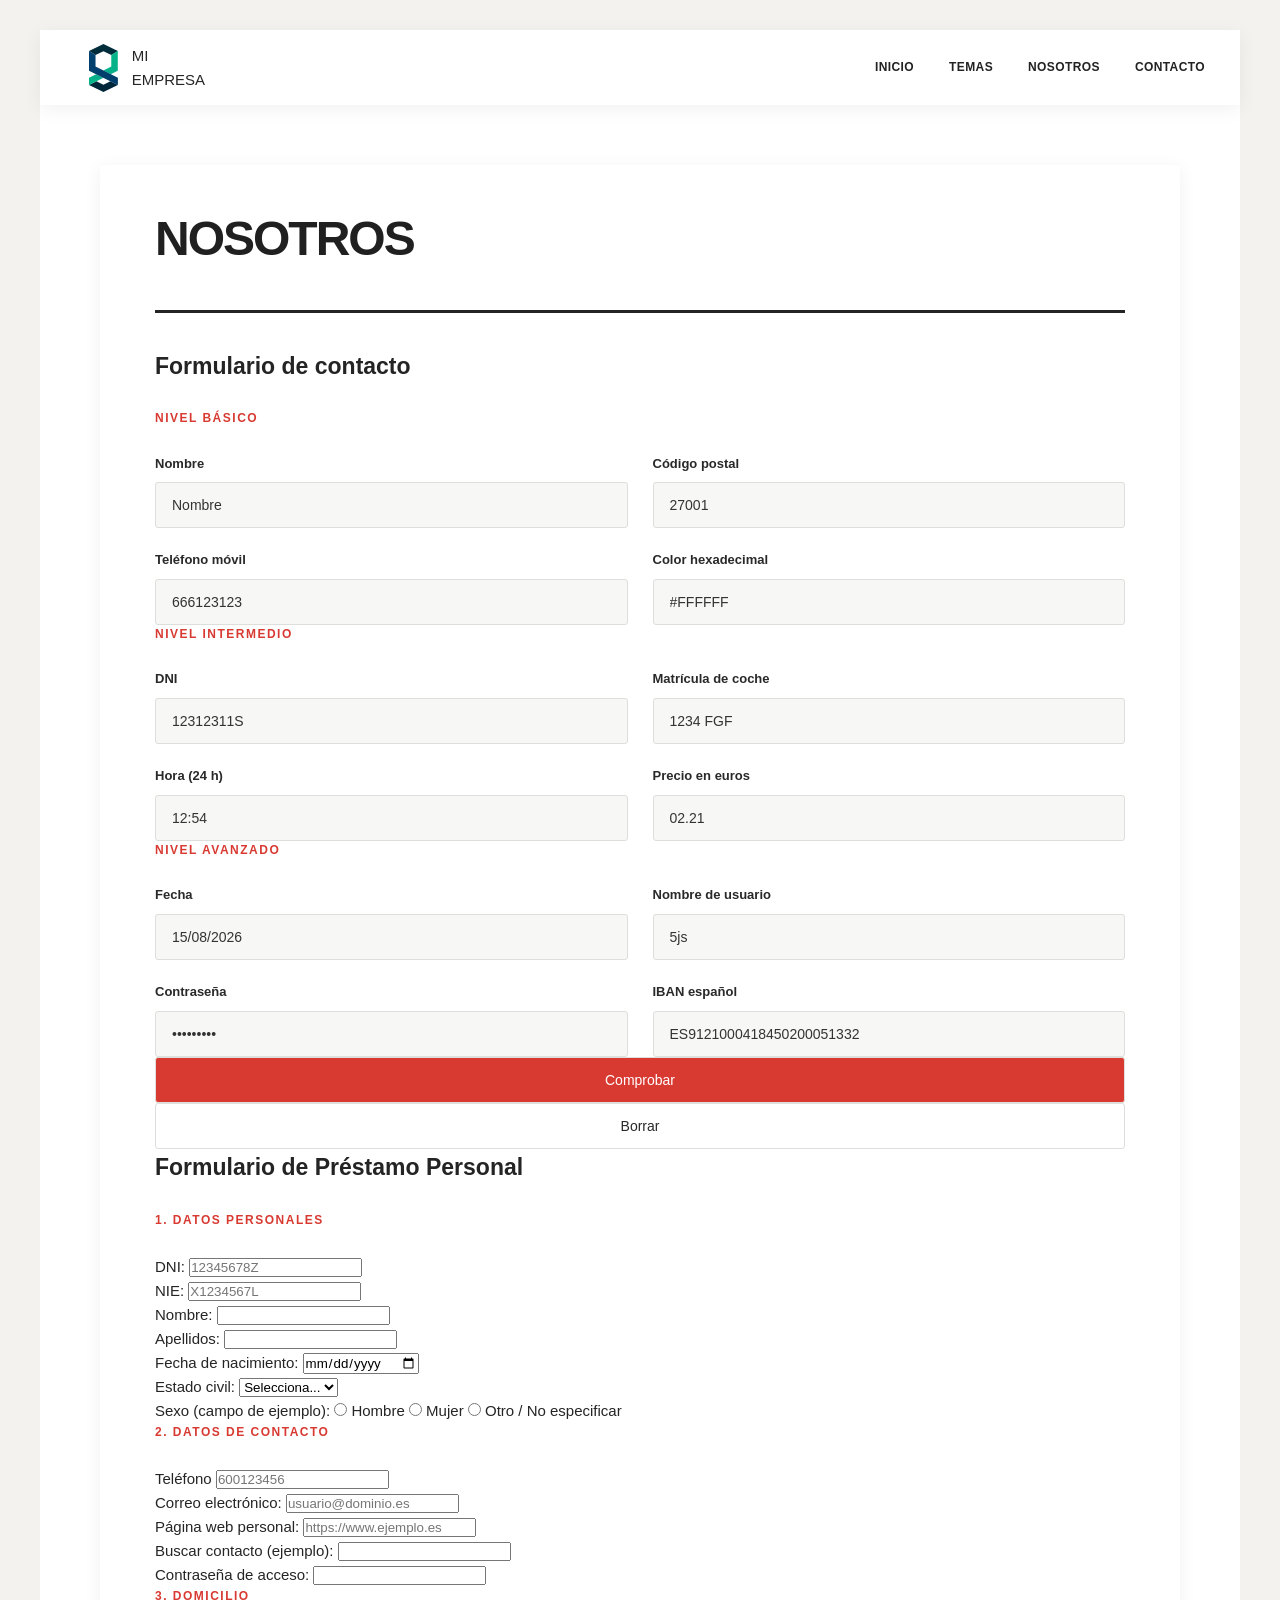
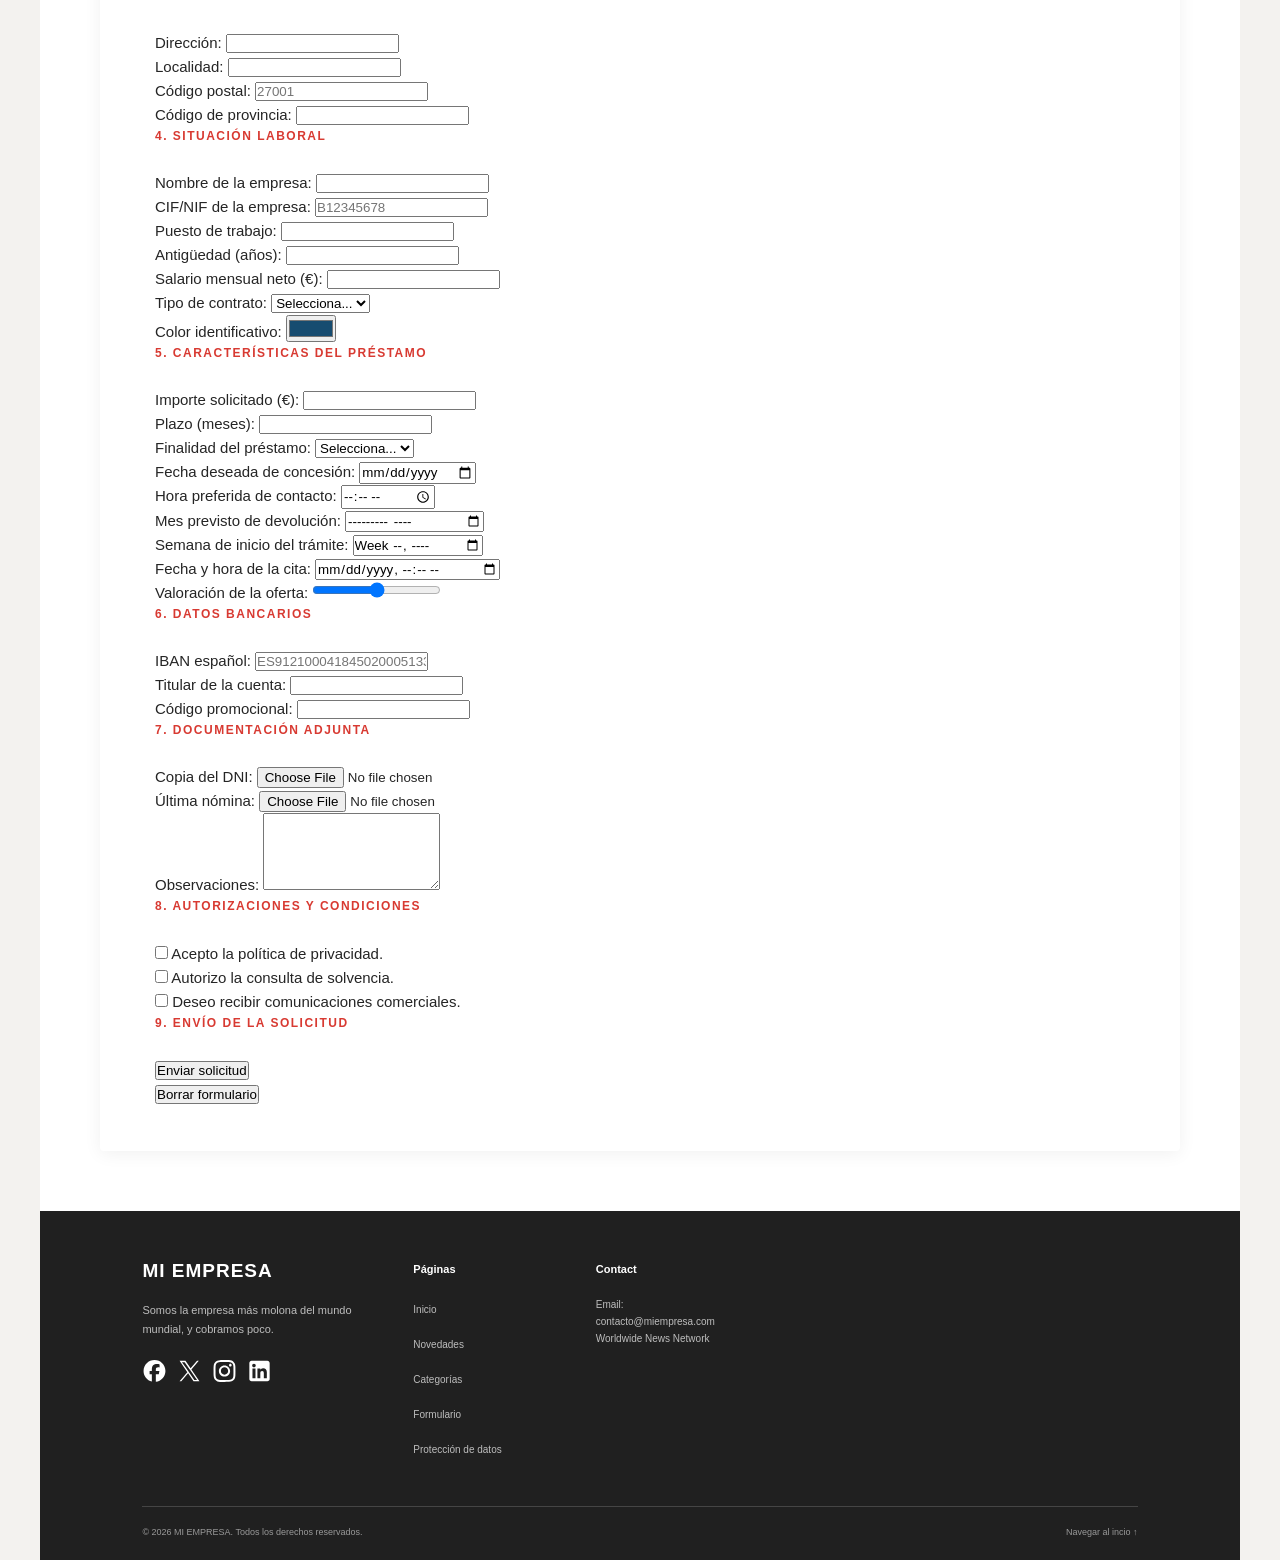
<file: carrousel/formularios.html>
<!DOCTYPE html>
<html lang="en">

<head>
    <meta charset="UTF-8">
    <meta name="viewport" content="width=device-width, initial-scale=1.0">
    <meta name="robots" content="noindex, nofollow">

    <link rel="stylesheet" href="./assets/css/main.css">
    <link rel="stylesheet" href="./assets/css/footer.css">

    <title>Formularios</title>
</head>


<body>

    <nav class="principal" aria-label="Navegación principal">
        <h2 style="display: none">Menú Principal</h2>
        <input id="icon-menu" name="icon-menu" type="checkbox" />
        <label for="icon-menu" class="icon-menu" aria-label="Abrir/Cerrar menú">Menú</label>

        <a href="./index.html" class="logo">
            <figure>
                <img src="./assets/img/logo.svg" alt="Main logo">
            </figure>
            MI EMPRESA
        </a>

        <ul>
            <li>
                <a href="./index.html">Inicio</a>
            </li>
            <li>
                <a href="#">Temas</a>
                <ul>
                    <li>
                        <a href="#">Textos</a>
                    </li>
                    <li>
                        <a href="#">Imagenes</a>
                    </li>
                </ul>
            </li>
            <li>
                <a href="./formularios.html">Nosotros</a>
            </li>
            <li>
                <a href="./contacto.html">Contacto</a>
            </li>
        </ul>
    </nav>
    <main>
        <section>
            <header>
                <h2>Nosotros</h2>
            </header>
            <article>
                <h3>Formulario de contacto</h3>
                <form class="form" id="formContacto" action="./enviado.html" method="get" enctype="multipart/form-data">
                    <!-- 
                                        ==================================================================
                                        NIVEL 1: PATRONES BÁSICOS
                                        Conceptos: clases de caracteres [ ], cuantificadores { } y rangos.
                                        Recuerda: pattern ya exige que coincida TODO el valor, así que
                                        NO se escribe ^ al principio ni $ al final.
                                        ================================================================== 
                                        -->
                    <fieldset>
                        <legend>Nivel Básico</legend>
                        <ul>
                            <li>
                                <label for="nombre">Nombre</label>
                                <!-- 
                                                        REQUISITOS:
                                                        - Entre 3 y 50 caracteres.
                                                        - Solo letras del alfabeto español (con tildes, diéressis y ñ) y espacios.
                                                    -->
                                <input type="text" id="nombre" name="nombre" pattern="/^[A-Za-zÁÉÍÓÚáéíóúÑñÜü\s-]+$/"
                                    required title="Solo se pueden poner nombres y apellidos" value="Nombre" />
                            </li>
                            <li>
                                <label for="cp">Código postal</label>
                                <!-- 
                                                        REQUISITOS:
                                                        - Exactamente 5 dígitos.
                                                        - Los dos primeros dígitos (provincia) van del 01 al 52.
                                                    -->
                                <input type="text" id="cp" name="cp" required inputmode="numeric" value="27001"
                                    title="introduce un CP español" pattern="^(?:0[1-9]|[1-4]\d|5[0-2])\d{3}$" />
                            </li>
                            <li>
                                <label for="movil">Teléfono móvil</label>
                                <!-- 
                                                        REQUISITOS:
                                                        - Exactamente 9 dígitos, sin espacios ni prefijo.
                                                        - Debe empezar por 6 o 7.
                                                    -->
                                <input type="tel" id="movil" name="movil" required value="666123123"
                                    title="Introduce un número español (+34)" pattern="^(?:\+?34)?[67]\d{8}$" />
                            </li>
                            <li>
                                <label for="color">Color hexadecimal</label>
                                <!-- 
                                                        REQUISITOS:
                                                        - Almohadilla (#) seguida de exactamente 6 caracteres hexadecimales (0-9, a-f).
                                                    -->
                                <input type="text" id="color" name="color" required value="#FFFFFF"
                                    title="# seguida de 6 caracteres hexadecimales. Ejemplo: #1b7f3b"
                                    pattern="^#([A-Fa-f0-9]{3,4}|[A-Fa-f0-9]{6}|[A-Fa-f0-9]{8})$" />
                            </li>
                        </ul>
                    </fieldset>

                    <!-- 
                                            ==================================================================
                                            NIVEL 2: PATRONES INTERMEDIOS
                                            Conceptos: partes opcionales ( )? , alternativas | y separadores.
                                            ================================================================== 
                                        -->
                    <fieldset>
                        <legend>Nivel Intermedio</legend>
                        <ul>
                            <li>
                                <label for="dni">DNI</label>
                                <!-- 
                                                        REQUISITOS:
                                                        - 8 dígitos seguidos de una letra (mayúscula o minúscula).
                                                        NOTA: pattern solo comprueba el FORMATO. Calcular si la letra
                                                        es la correcta (resto de dividir entre 23) exige JavaScript o PHP, p.ej.
                                                    -->
                                <input type="text" id="dni" name="dni" required title="DNI" value="12312311S"
                                    pattern="\d{8}[A-Z]{1}" />
                            </li>
                            <li>
                                <label for="matricula">Matrícula de coche</label>
                                <!-- 
                                                        REQUISITOS:
                                                        - 4 dígitos y 3 consonantes (sin vocales ni Ñ ni Q).
                                                        - Puede llevar un espacio o un guion entre números y letras (a votar).
                                                    -->
                                <input type="text" id="matricula" name="matricula" required title="" value="1234 FGF"
                                    pattern="^\d{4}[\s\-]?[BCDFGHJKLMNPRSTVWXYZ]{3}$" />
                            </li>
                            <li>
                                <label for="hora">Hora (24 h)</label>
                                <!-- 
                                                        REQUISITOS:
                                                        - Formato HH:MM, de 00:00 a 23:59.
                                                    -->
                                <input type="text" id="hora" name="hora" required
                                    title="Formato HH:MM entre 00:00 y 23:59"
                                    pattern="(0?[0-9]|1[0-9]|2[0-3]):([0-9]|[1-5][0-9])" value="12:54" />
                            </li>
                            <li>
                                <label for="precio">Precio en euros</label>
                                <!-- 
                                                        REQUISITOS:
                                                        - Número entero, o con coma y 1 o 2 decimales. Sin punto ni símbolo €.
                                                    -->
                                <input type="text" id="precio" name="precio" required inputmode="decimal" title=""
                                    pattern="[0-9]*(\.[0-9]{1,2})?" value="02.21" />
                            </li>
                        </ul>
                    </fieldset>

                    <!-- 
                                            ==================================================================
                                            NIVEL 3: PATRONES AVANZADOS
                                            Conceptos: grupos repetidos y lookaheads (?= ) para combinar reglas.
                                            ================================================================== 
                                        -->
                    <fieldset>
                        <legend>Nivel Avanzado</legend>
                        <ul>
                            <li>
                                <label for="fecha">Fecha</label>
                                <!-- REQUISITOS:
                                                        - Formato dd/mm/aaaa con barras.
                                                        - Día de 01 a 31, mes de 01 a 12, año de 4 dígitos.
                                                        NOTA: no detecta fechas imposibles como 31/02/2025; 
                                                        para eso hace falta JavaScript o type="date".
                                                    -->
                                <input type="text" id="fecha" name="fecha" required
                                    title="Formato dd/mm/aaaa. Ejemplo: 04/11/2026"
                                    pattern="(0[1-9]|[12][0-9]|3[01])/(0[1-9]|1[012])/\d{4}" value="15/08/2026" />
                            </li>
                            <li>
                                <label for="usuario">Nombre de usuario</label>
                                <!-- 
                                                        REQUISITOS:
                                                        - Entre 4 y 16 caracteres en total.
                                                        - Debe empezar por una letra.
                                                        - Después solo letras, números o guion bajo.
                                                    -->
                                <input type="text" id="usuario" name="usuario" required
                                    title="4 a 16 caracteres, empieza por letra; solo letras, números y _" value="5js"
                                    pattern="[a-z]+[a-z0-9_]{3,15}" />
                            </li>
                            <li>
                                <label for="clave">Contraseña</label>
                                <!-- 
                                                        REQUISITOS:
                                                        - Mínimo 8 caracteres.
                                                        - Al menos una minúscula, una mayúscula y un número.
                                                    -->
                                <input type="password" id="clave" name="clave" required
                                    title="Mínimo 8 caracteres con al menos una minúscula, una mayúscula y un número"
                                    pattern="[0-9a-zA-Z\@\#]+{8,16}" value="123@54578" />
                            </li>
                            <li>
                                <label for="iban">IBAN español</label>
                                <!-- 
                                                        REQUISITOS:
                                                        - Empieza por ES, 2 dígitos de control y 20 dígitos más.
                                                        - Se admiten espacios entre grupos de 4 (opcionales).
                                                        NOTA: no verifica el dígito de control; solo el formato.
                                                        VÁLIDOS: ES9121000418450200051332 | ES91 2100 0418 4502 0005 1332
                                                        INVÁLIDOS: FR9121000418450200051332 | ES91 2100 
                                                    -->
                                <input type="text" id="iban" name="iban" required title="" pattern="^ES\d{22}$"
                                    value="ES9121000418450200051332" />
                            </li>
                        </ul>
                    </fieldset>

                    <ul class="botones">
                        <li>
                            <input type="submit" value="Comprobar" />
                        </li>
                        <li>
                            <input type="reset" value="Borrar" />
                        </li>
                    </ul>
                </form>
            </article>
            <article>
                <h3>Formulario de Préstamo Personal</h3>
                <form class="form" action="../pages/enviado.html" method="get" enctype="multipart/form-data">
                    <!-- Campo oculto: tipo de solicitud -->
                    <input type="hidden" name="tipo" value="prestamo-personal" />

                    <!-- ================================= -->
                    <!-- 1. DATOS PERSONALES -->
                    <!-- ================================= -->

                    <fieldset>
                        <legend>1. Datos personales</legend>

                        <ul>
                            <li>
                                <label for="dni">DNI:</label>

                                <!-- 
                                                        PISTA:
                                                        8 números y una letra mayúscula.
                                                        Los números pueden comenzar por cero.
                                                        La letra debe corresponder al resto módulo 23.
                                                    -->
                                <input type="text" id="dni" name="dni" placeholder="12345678Z" maxlength="9" title="" />
                            </li>

                            <li>
                                <label for="nie">NIE:</label>

                                <!-- 
                                                        PISTA:
                                                        Comienza por X, Y o Z.
                                                        Después tiene 7 números y una letra.
                                                    -->
                                <input type="text" id="nie" name="nie" placeholder="X1234567L" maxlength="9" title="" />
                            </li>

                            <li>
                                <label for="nombre">Nombre:</label>

                                <!-- 
                                                        PISTA:
                                                        Entre 2 y 30 caracteres.
                                                        Admitir letras españolas, acentos y espacios.
                                                    -->
                                <input type="text" id="nombre" name="nombre" maxlength="30" title="" />
                            </li>

                            <li>
                                <label for="apellidos">Apellidos:</label>

                                <!-- 
                                                        PISTA:
                                                        Entre 2 y 60 caracteres.
                                                        Admitir letras, acentos, espacios y guiones.
                                                    -->
                                <input type="text" id="apellidos" name="apellidos" maxlength="60" />
                            </li>

                            <li>
                                <label for="nacimiento">Fecha de nacimiento:</label>

                                <!-- 
                                                        INPUT HTML5: date.
                                                        Debe ser una fecha comprendida entre 18 y 100 años.
                                                        min y max son restricciones de fecha, no patrones.
                                                    -->
                                <input type="date" id="nacimiento" name="nacimiento" min="" max="" />
                            </li>

                            <li>
                                <label for="estadoCivil">Estado civil:</label>

                                <select id="estadoCivil" name="estadoCivil">
                                    <option value="">Selecciona...</option>
                                    <option value="soltero">
                                        Soltero/a
                                    </option>
                                    <option value="casado">Casado/a</option>
                                    <option value="divorciado">
                                        Divorciado/a
                                    </option>
                                    <option value="viudo">Viudo/a</option>
                                </select>
                            </li>

                            <li>
                                <label>Sexo (campo de ejemplo):</label>

                                <!-- INPUT CLÁSICO: radio -->
                                <input type="radio" name="sexo" value="hombre" />
                                Hombre

                                <input type="radio" name="sexo" value="mujer" />
                                Mujer

                                <input type="radio" name="sexo" value="otro" />
                                Otro / No especificar
                            </li>
                        </ul>
                    </fieldset>

                    <!-- ================================= -->
                    <!-- 2. DATOS DE CONTACTO -->
                    <!-- ================================= -->

                    <fieldset>
                        <legend>2. Datos de contacto</legend>

                        <ul>
                            <li>
                                <label for="telefono">Teléfono</label>

                                <!-- 
                                                        PISTA:
                                                        Exactamente 9 cifras.
                                                        Móvil: comienza por 6 o 7.
                                                        Fijo: comienza por 8 o 9.
                                                        No admitir espacios ni prefijos internacionales.
                                                    -->
                                <input type="tel" id="telefono" name="telefono" placeholder="600123456" maxlength="9"
                                    title="" pattern="^[6789]\d{8}$" />
                            </li>

                            <li>
                                <label for="email">Correo electrónico:</label>

                                <!-- 
                                                        INPUT HTML5: email.
                                                        El navegador comprueba la estructura del correo.
                                                        Completar con un pattern para una validación básica.
                                                    -->
                                <input type="email" id="email" name="email" placeholder="usuario@dominio.es" pattern=""
                                    title="" pattern="^[a-zA-Z0-9._%+-]+@[a-zA-Z0-9.-]+\.[a-z]{2,}$" />
                            </li>

                            <li>
                                <label for="web">Página web personal:</label>

                                <!-- 
                                                        INPUT HTML5: url.
                                                        El navegador comprueba que tenga formato de URL.
                                                        Probar y mejorar con un pattern
                                                    -->
                                <input type="url" id="web" name="web" placeholder="https://www.ejemplo.es" title="" />
                            </li>

                            <li>
                                <label for="contacto">Buscar contacto (ejemplo):</label>

                                <!-- INPUT HTML5: search -->
                                <input type="search" id="contacto" name="contacto" />
                            </li>

                            <li>
                                <label for="password">Contraseña de acceso:</label>

                                <!-- 
                                                        PISTA:
                                                        Entre 8 y 16 caracteres.
                                                        Al menos una mayúscula, una minúscula,
                                                        un número y un carácter especial.
                                                    -->

                                <input type="password" id="password" name="password" minlength="8" maxlength="16" title="Entre 8 y 16 caracteres.
                                                        Al menos una mayúscula, una minúscula,
                                                        un número y un carácter especial."
                                    pattern="^(?=.*[a-z])(?=.*[A-Z])(?=.*\d)(?=.*[@$!%*?&])[A-Za-z\d@$!%*?&]{8,16}$" />
                            </li>
                        </ul>
                    </fieldset>

                    <!-- ================================= -->
                    <!-- 3. DOMICILIO -->
                    <!-- ================================= -->

                    <fieldset>
                        <legend>3. Domicilio</legend>

                        <ul>
                            <li>
                                <label for="direccion">Dirección:</label>

                                <!-- 
                                                        PISTA:
                                                        Entre 5 y 80 caracteres.
                                                        Admitir letras, números, espacios,
                                                        comas, puntos, guiones y barras.
                                                    -->
                                <input type="text" id="direccion" name="direccion" maxlength="" title="" required />
                            </li>

                            <li>
                                <label for="localidad">Localidad:</label>

                                <!-- 
                                                        PISTA:
                                                        Entre 2 y 50 letras, espacios y guiones.
                                                    -->
                                <input type="text" id="localidad" name="localidad" title="" required />
                            </li>

                            <li>
                                <label for="cp">Código postal:</label>

                                <!-- 
                                                        PISTA:
                                                        Exactamente 5 números.
                                                        Los códigos postales españoles empiezan
                                                        por un número entre 01 y 52.
                                                    -->
                                <input type="text" id="cp" name="cp" placeholder="27001" minlength="" maxlength=""
                                    title="" required />
                            </li>

                            <li>
                                <label for="provincia">Código de provincia:</label>

                                <!-- 
                                                        PISTA:
                                                        Dos cifras entre 01 y 52.
                                                        Ejemplo: 27 para Lugo.
                                                    -->
                                <input type="text" id="provincia" name="provincia" maxlength="" title="" required />
                            </li>
                            <!-- Agregar un select con provincias españolas buscadas de internet -->
                        </ul>
                    </fieldset>

                    <!-- ================================= -->
                    <!-- 4. SITUACIÓN LABORAL -->
                    <!-- ================================= -->

                    <fieldset>
                        <legend>4. Situación laboral</legend>

                        <ul>
                            <li>
                                <label for="empresa">Nombre de la empresa:</label>

                                <!-- 
                                                        PISTA:
                                                        Entre 2 y 60 caracteres.
                                                        Letras, números, espacios, puntos y guiones.
                                                    -->
                                <input type="text" id="empresa" name="empresa" maxlength="" title="" />
                            </li>

                            <li>
                                <label for="cif">CIF/NIF de la empresa:</label>

                                <!-- 
                                                        PISTA:
                                                        Una letra inicial, 7 cifras y un carácter
                                                        de control numérico o alfabético.
                                                        Formato habitual de CIF español.
                                                    -->
                                <input type="text" id="cif" name="cif" placeholder="B12345678" maxlength="" title="" />
                            </li>

                            <li>
                                <label for="puesto">Puesto de trabajo:</label>
                                <!-- También podría ser un desplegable -->
                                <input type="text" id="puesto" name="puesto" maxlength="" />
                            </li>

                            <li>
                                <label for="antiguedad">Antigüedad (años):</label>

                                <!-- INPUT HTML5: number -->
                                <input type="number" id="antiguedad" name="antiguedad" title="" />
                            </li>

                            <li>
                                <label for="salario">Salario mensual neto (€):</label>

                                <!-- 
                                                        INPUT HTML5: number.
                                                        Mínimo 600 euros.
                                                        Admite decimales de hasta dos cifras.
                                                    -->
                                <input type="number" id="salario" name="salario" min="" max="" step="" title=""
                                    required />
                            </li>

                            <li>
                                <label for="contrato">Tipo de contrato:</label>

                                <select id="contrato" name="contrato" required>
                                    <option value="">Selecciona...</option>
                                    <option value="indefinido">
                                        Indefinido
                                    </option>
                                    <option value="temporal">
                                        Temporal
                                    </option>
                                    <option value="autonomo">
                                        Autónomo
                                    </option>
                                    <option value="funcionario">
                                        Funcionario
                                    </option>
                                </select>
                            </li>

                            <li>
                                <label for="color">Color identificativo:</label>

                                <!-- INPUT HTML5: color -->
                                <input type="color" id="color" name="color" value="#174c70" />
                            </li>
                        </ul>
                    </fieldset>

                    <!-- ================================= -->
                    <!-- 5. CARACTERÍSTICAS DEL PRÉSTAMO -->
                    <!-- ================================= -->

                    <fieldset>
                        <legend>5. Características del préstamo</legend>

                        <ul>
                            <li>
                                <label for="importe">Importe solicitado (€):</label>

                                <!-- 
                                                        INPUT HTML5: number.
                                                        Entre 1.000 y 60.000 euros.
                                                        Sin decimales.
                                                    -->
                                <input type="number" id="importe" name="importe" title="" required />
                            </li>

                            <li>
                                <label for="plazo">Plazo (meses):</label>

                                <!-- 
                                                        INPUT HTML5: number.
                                                        Entre 12 y 120 meses.
                                                    -->
                                <input type="number" id="plazo" name="plazo" min="" max="" step="" title="" required />
                            </li>

                            <li>
                                <label for="finalidad">Finalidad del préstamo:</label>
                                <!-- Ejemplo -->
                                <select id="finalidad" name="finalidad" required>
                                    <option value="">Selecciona...</option>
                                    <option value="reformas">
                                        Reformas
                                    </option>
                                    <option value="vehiculo">
                                        Vehículo
                                    </option>
                                    <option value="estudios">
                                        Estudios
                                    </option>
                                    <option value="viaje">Viaje</option>
                                    <option value="otros">Otros</option>
                                </select>
                            </li>

                            <li>
                                <label for="fecha">Fecha deseada de concesión:</label>

                                <!-- INPUT HTML5: date -->
                                <input type="date" id="fecha" name="fecha" min="" title="" />
                            </li>

                            <li>
                                <label for="hora">Hora preferida de contacto:</label>

                                <!-- INPUT HTML5: time -->
                                <input type="time" id="hora" name="hora" />
                            </li>

                            <li>
                                <label for="mes">Mes previsto de devolución:</label>

                                <!-- INPUT HTML5: month -->
                                <input type="month" id="mes" name="mes" />
                            </li>

                            <li>
                                <label for="semana">Semana de inicio del trámite:</label>

                                <!-- INPUT HTML5: week -->
                                <input type="week" id="semana" name="semana" />
                            </li>

                            <li>
                                <label for="fechaHora">Fecha y hora de la cita:</label>

                                <!-- INPUT HTML5: datetime-local -->
                                <input type="datetime-local" id="fechaHora" name="fechaHora" />
                            </li>

                            <li>
                                <label for="valoracion">Valoración de la oferta:</label>

                                <!-- INPUT HTML5: range -->
                                <input type="range" id="valoracion" name="valoracion" min="0" max="10" value="5" />
                            </li>
                        </ul>
                    </fieldset>

                    <!-- ================================= -->
                    <!-- 6. DATOS BANCARIOS -->
                    <!-- ================================= -->

                    <fieldset>
                        <legend>6. Datos bancarios</legend>

                        <ul>
                            <li>
                                <label for="iban">IBAN español:</label>

                                <!-- 
                                                        PISTA:
                                                        ES seguido de 22 cifras.
                                                        Dos cifras de control y veinte cifras de cuenta.
                                                        El patrón valida el formato, no el dígito de control.
                                                    -->
                                <input type="text" id="iban" name="iban" placeholder="ES9121000418450200051332"
                                    maxlength="" title="" required />
                            </li>

                            <li>
                                <label for="titular">Titular de la cuenta:</label>

                                <input type="text" id="titular" name="titular" pattern="" title="" required />
                            </li>

                            <li>
                                <label for="promocion">Código promocional:</label>

                                <!-- 
                                                        PISTA:
                                                        Entre 5 y 10 caracteres.
                                                        Solo letras mayúsculas y números.
                                                    -->
                                <input type="text" id="promocion" name="promocion" maxlength="" title="" />
                            </li>
                        </ul>
                    </fieldset>

                    <!-- ================================= -->
                    <!-- 7. DOCUMENTACIÓN -->
                    <!-- ================================= -->

                    <fieldset>
                        <legend>7. Documentación adjunta</legend>

                        <ul>
                            <li>
                                <label for="dniArchivo">Copia del DNI:</label>

                                <!-- INPUT CLÁSICO: file -->
                                <input type="file" id="dniArchivo" name="dniArchivo" accept=".pdf,.jpg,.jpeg,.png" />
                            </li>

                            <li>
                                <label for="nomina">Última nómina:</label>

                                <input type="file" id="nomina" name="nomina" accept=".pdf" />
                            </li>

                            <li>
                                <label for="comentarios">Observaciones:</label>

                                <!-- TEXTAREA: no es un input -->
                                <textarea id="comentarios" name="comentarios" rows="5" maxlength="500"></textarea>
                            </li>
                        </ul>
                    </fieldset>

                    <!-- ================================= -->
                    <!-- 8. AUTORIZACIONES -->
                    <!-- ================================= -->

                    <fieldset>
                        <legend>8. Autorizaciones y condiciones</legend>

                        <ul>
                            <li>
                                <!-- INPUT CLÁSICO: checkbox -->
                                <label>
                                    <input type="checkbox" name="privacidad" value="si" required />
                                    Acepto la política de privacidad.
                                </label>
                            </li>

                            <li>
                                <label>
                                    <input type="checkbox" name="consulta" value="si" required />
                                    Autorizo la consulta de solvencia.
                                </label>
                            </li>

                            <li>
                                <label>
                                    <input type="checkbox" name="comunicaciones" value="si" />
                                    Deseo recibir comunicaciones
                                    comerciales.
                                </label>
                            </li>
                        </ul>
                    </fieldset>

                    <!-- ================================= -->
                    <!-- 9. BOTONES -->
                    <!-- ================================= -->

                    <fieldset>
                        <legend>9. Envío de la solicitud</legend>

                        <ul>
                            <li>
                                <!-- INPUT CLÁSICO: submit -->
                                <input type="submit" value="Enviar solicitud" />
                            </li>

                            <li>
                                <!-- INPUT CLÁSICO: reset -->
                                <input type="reset" value="Borrar formulario" />
                            </li>
                        </ul>
                    </fieldset>
                </form>
            </article>
        </section>

    </main>
    <footer class="news-footer">
        <div class="footer-container">

            <!-- Información de marca -->
            <div class="footer-brand">
                <h2>MI EMPRESA</h2>
                <p>
                    Somos la empresa más molona del mundo mundial, y cobramos poco.
                </p>

                <div class="footer-social">
                    <a href="#" aria-label="Facebook">
                        <svg xmlns="http://www.w3.org/2000/svg" width="32px" height="32px" viewBox="0 0 32 32">
                            <g class="nc-icon-wrapper" fill="rgba(255, 255, 255, 1)">
                                <path
                                    d="M16,2c-7.732,0-14,6.268-14,14,0,6.566,4.52,12.075,10.618,13.588v-9.31h-2.887v-4.278h2.887v-1.843c0-4.765,2.156-6.974,6.835-6.974,.887,0,2.417,.174,3.043,.348v3.878c-.33-.035-.904-.052-1.617-.052-2.296,0-3.183,.87-3.183,3.13v1.513h4.573l-.786,4.278h-3.787v9.619c6.932-.837,12.304-6.74,12.304-13.897,0-7.732-6.268-14-14-14Z">
                                </path>
                            </g>
                        </svg>
                    </a>
                    <a href="#" aria-label="Twitter">
                        <svg xmlns="http://www.w3.org/2000/svg" width="32px" height="32px" viewBox="0 0 32 32">
                            <g class="nc-icon-wrapper" fill="rgba(255, 255, 255, 1)">
                                <path
                                    d="M18.42,14.009L27.891,3h-2.244l-8.224,9.559L10.855,3H3.28l9.932,14.455L3.28,29h2.244l8.684-10.095,6.936,10.095h7.576l-10.301-14.991h0Zm-3.074,3.573l-1.006-1.439L6.333,4.69h3.447l6.462,9.243,1.006,1.439,8.4,12.015h-3.447l-6.854-9.804h0Z">
                                </path>
                            </g>
                        </svg>
                    </a>
                    <a href="#" aria-label="Instagram">
                        <svg xmlns="http://www.w3.org/2000/svg" width="32px" height="32px" viewBox="0 0 32 32">
                            <g class="nc-icon-wrapper" fill="rgba(255, 255, 255, 1)">
                                <path
                                    d="M10.202,2.098c-1.49,.07-2.507,.308-3.396,.657-.92,.359-1.7,.84-2.477,1.619-.776,.779-1.254,1.56-1.61,2.481-.345,.891-.578,1.909-.644,3.4-.066,1.49-.08,1.97-.073,5.771s.024,4.278,.096,5.772c.071,1.489,.308,2.506,.657,3.396,.359,.92,.84,1.7,1.619,2.477,.779,.776,1.559,1.253,2.483,1.61,.89,.344,1.909,.579,3.399,.644,1.49,.065,1.97,.08,5.771,.073,3.801-.007,4.279-.024,5.773-.095s2.505-.309,3.395-.657c.92-.36,1.701-.84,2.477-1.62s1.254-1.561,1.609-2.483c.345-.89,.579-1.909,.644-3.398,.065-1.494,.081-1.971,.073-5.773s-.024-4.278-.095-5.771-.308-2.507-.657-3.397c-.36-.92-.84-1.7-1.619-2.477s-1.561-1.254-2.483-1.609c-.891-.345-1.909-.58-3.399-.644s-1.97-.081-5.772-.074-4.278,.024-5.771,.096m.164,25.309c-1.365-.059-2.106-.286-2.6-.476-.654-.252-1.12-.557-1.612-1.044s-.795-.955-1.05-1.608c-.192-.494-.423-1.234-.487-2.599-.069-1.475-.084-1.918-.092-5.656s.006-4.18,.071-5.656c.058-1.364,.286-2.106,.476-2.6,.252-.655,.556-1.12,1.044-1.612s.955-.795,1.608-1.05c.493-.193,1.234-.422,2.598-.487,1.476-.07,1.919-.084,5.656-.092,3.737-.008,4.181,.006,5.658,.071,1.364,.059,2.106,.285,2.599,.476,.654,.252,1.12,.555,1.612,1.044s.795,.954,1.051,1.609c.193,.492,.422,1.232,.486,2.597,.07,1.476,.086,1.919,.093,5.656,.007,3.737-.006,4.181-.071,5.656-.06,1.365-.286,2.106-.476,2.601-.252,.654-.556,1.12-1.045,1.612s-.955,.795-1.608,1.05c-.493,.192-1.234,.422-2.597,.487-1.476,.069-1.919,.084-5.657,.092s-4.18-.007-5.656-.071M21.779,8.517c.002,.928,.755,1.679,1.683,1.677s1.679-.755,1.677-1.683c-.002-.928-.755-1.679-1.683-1.677,0,0,0,0,0,0-.928,.002-1.678,.755-1.677,1.683m-12.967,7.496c.008,3.97,3.232,7.182,7.202,7.174s7.183-3.232,7.176-7.202c-.008-3.97-3.233-7.183-7.203-7.175s-7.182,3.233-7.174,7.203m2.522-.005c-.005-2.577,2.08-4.671,4.658-4.676,2.577-.005,4.671,2.08,4.676,4.658,.005,2.577-2.08,4.671-4.658,4.676-2.577,.005-4.671-2.079-4.676-4.656h0">
                                </path>
                            </g>
                        </svg>
                    </a>
                    <a href="#" aria-label="LinkedIn">
                        <svg xmlns="http://www.w3.org/2000/svg" width="32px" height="32px" viewBox="0 0 32 32">
                            <g class="nc-icon-wrapper" fill="rgba(255, 255, 255, 1)">
                                <path
                                    d="M26.111,3H5.889c-1.595,0-2.889,1.293-2.889,2.889V26.111c0,1.595,1.293,2.889,2.889,2.889H26.111c1.595,0,2.889-1.293,2.889-2.889V5.889c0-1.595-1.293-2.889-2.889-2.889ZM10.861,25.389h-3.877V12.87h3.877v12.519Zm-1.957-14.158c-1.267,0-2.293-1.034-2.293-2.31s1.026-2.31,2.293-2.31,2.292,1.034,2.292,2.31-1.026,2.31-2.292,2.31Zm16.485,14.158h-3.858v-6.571c0-1.802-.685-2.809-2.111-2.809-1.551,0-2.362,1.048-2.362,2.809v6.571h-3.718V12.87h3.718v1.686s1.118-2.069,3.775-2.069,4.556,1.621,4.556,4.975v7.926Z"
                                    fill-rule="evenodd"></path>
                            </g>
                        </svg>
                    </a>
                </div>
            </div>

            <!-- Navegación -->
            <nav class="footer-column" aria-label="Quick links">
                <h3>Páginas</h3>
                <ul>
                    <li><a href="#">Inicio</a></li>
                    <li><a href="#">Novedades</a></li>
                    <li><a href="#">Categorías</a></li>
                    <li><a href="#">Formulario</a></li>
                    <li><a href="./rgpd.html">Protección de datos</a></li>
                </ul>
            </nav>



            <!-- Información de contacto -->
            <div class="footer-contact">
                <h3>Contact</h3>
                <p>Email: <a href="#">contacto@miempresa.com</a></p>
                <p>Worldwide News Network</p>
            </div>

        </div>

        <!-- Copyright -->
        <div class="footer-bottom">
            <p>
                © 2026 MI EMPRESA. Todos los derechos reservados.
            </p>

            <a href="#">Navegar al incio ↑</a>
        </div>
    </footer>
</body>

</html>
</file>
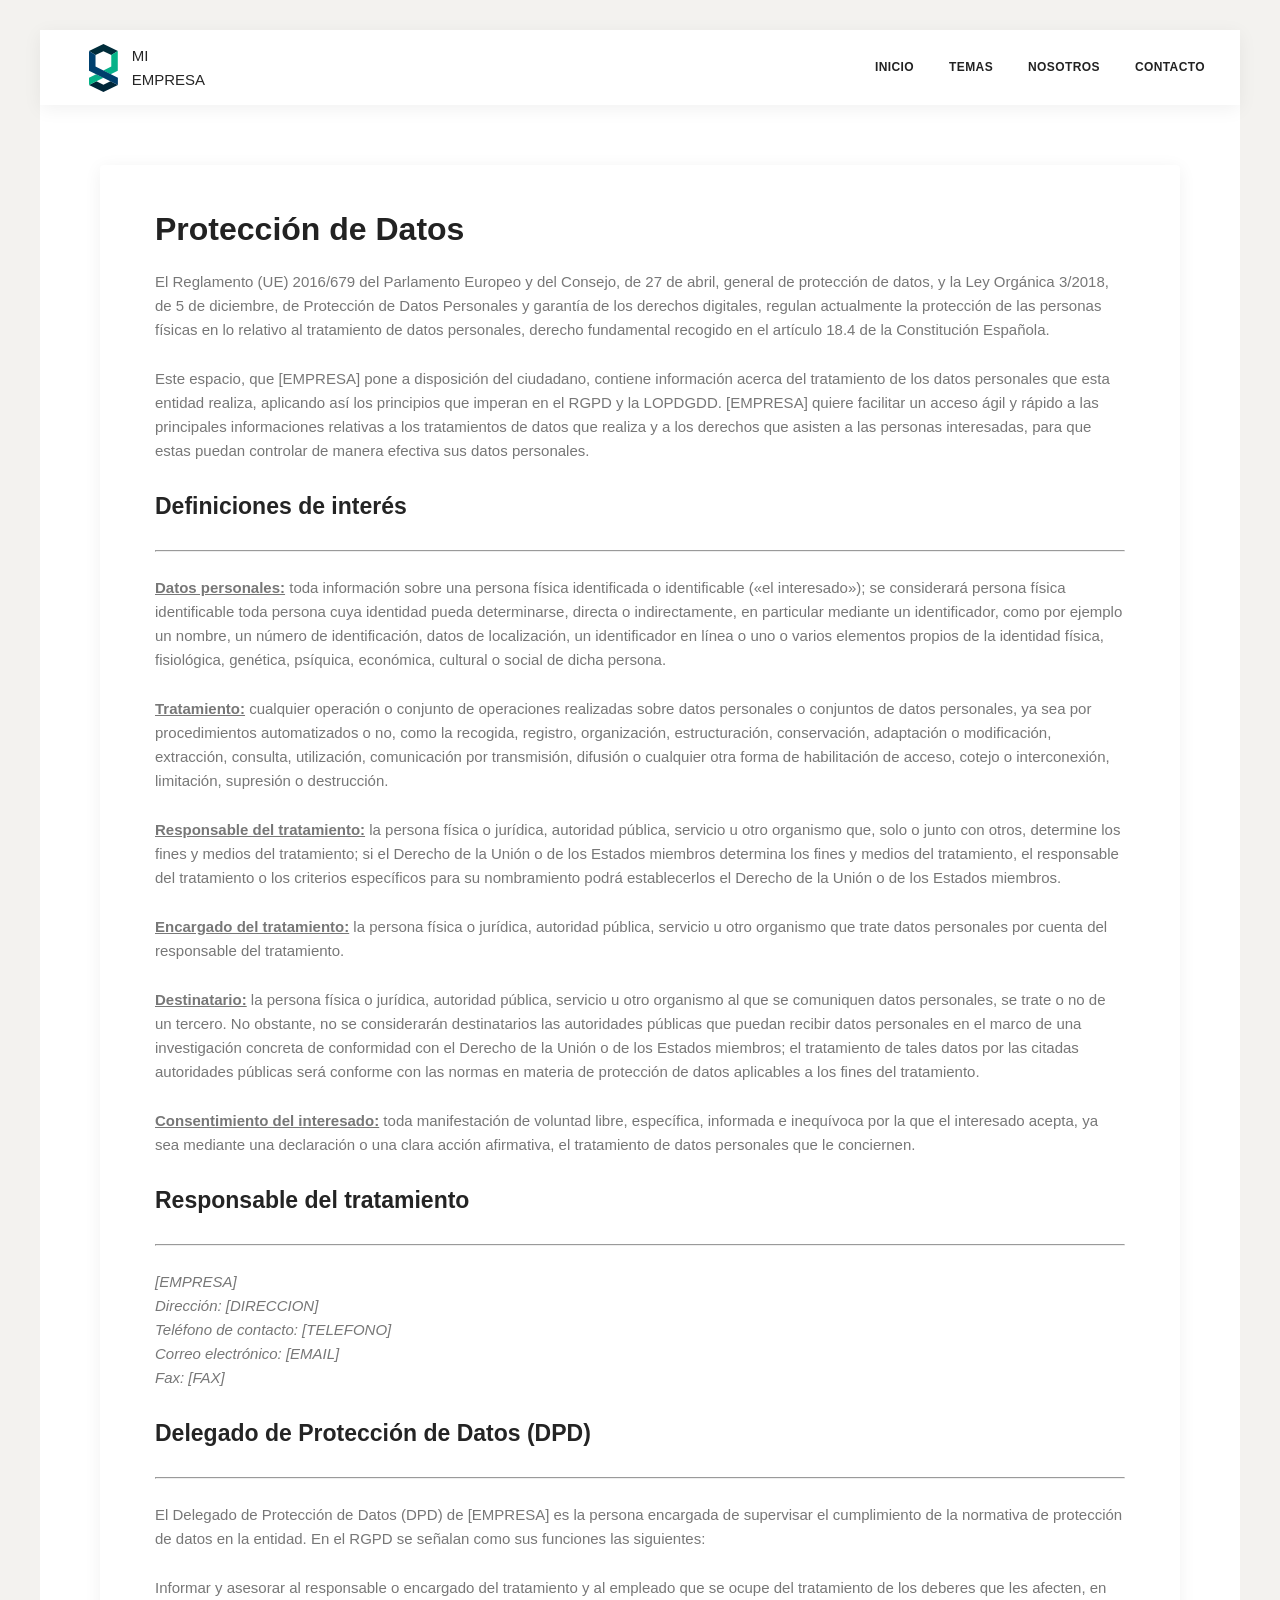
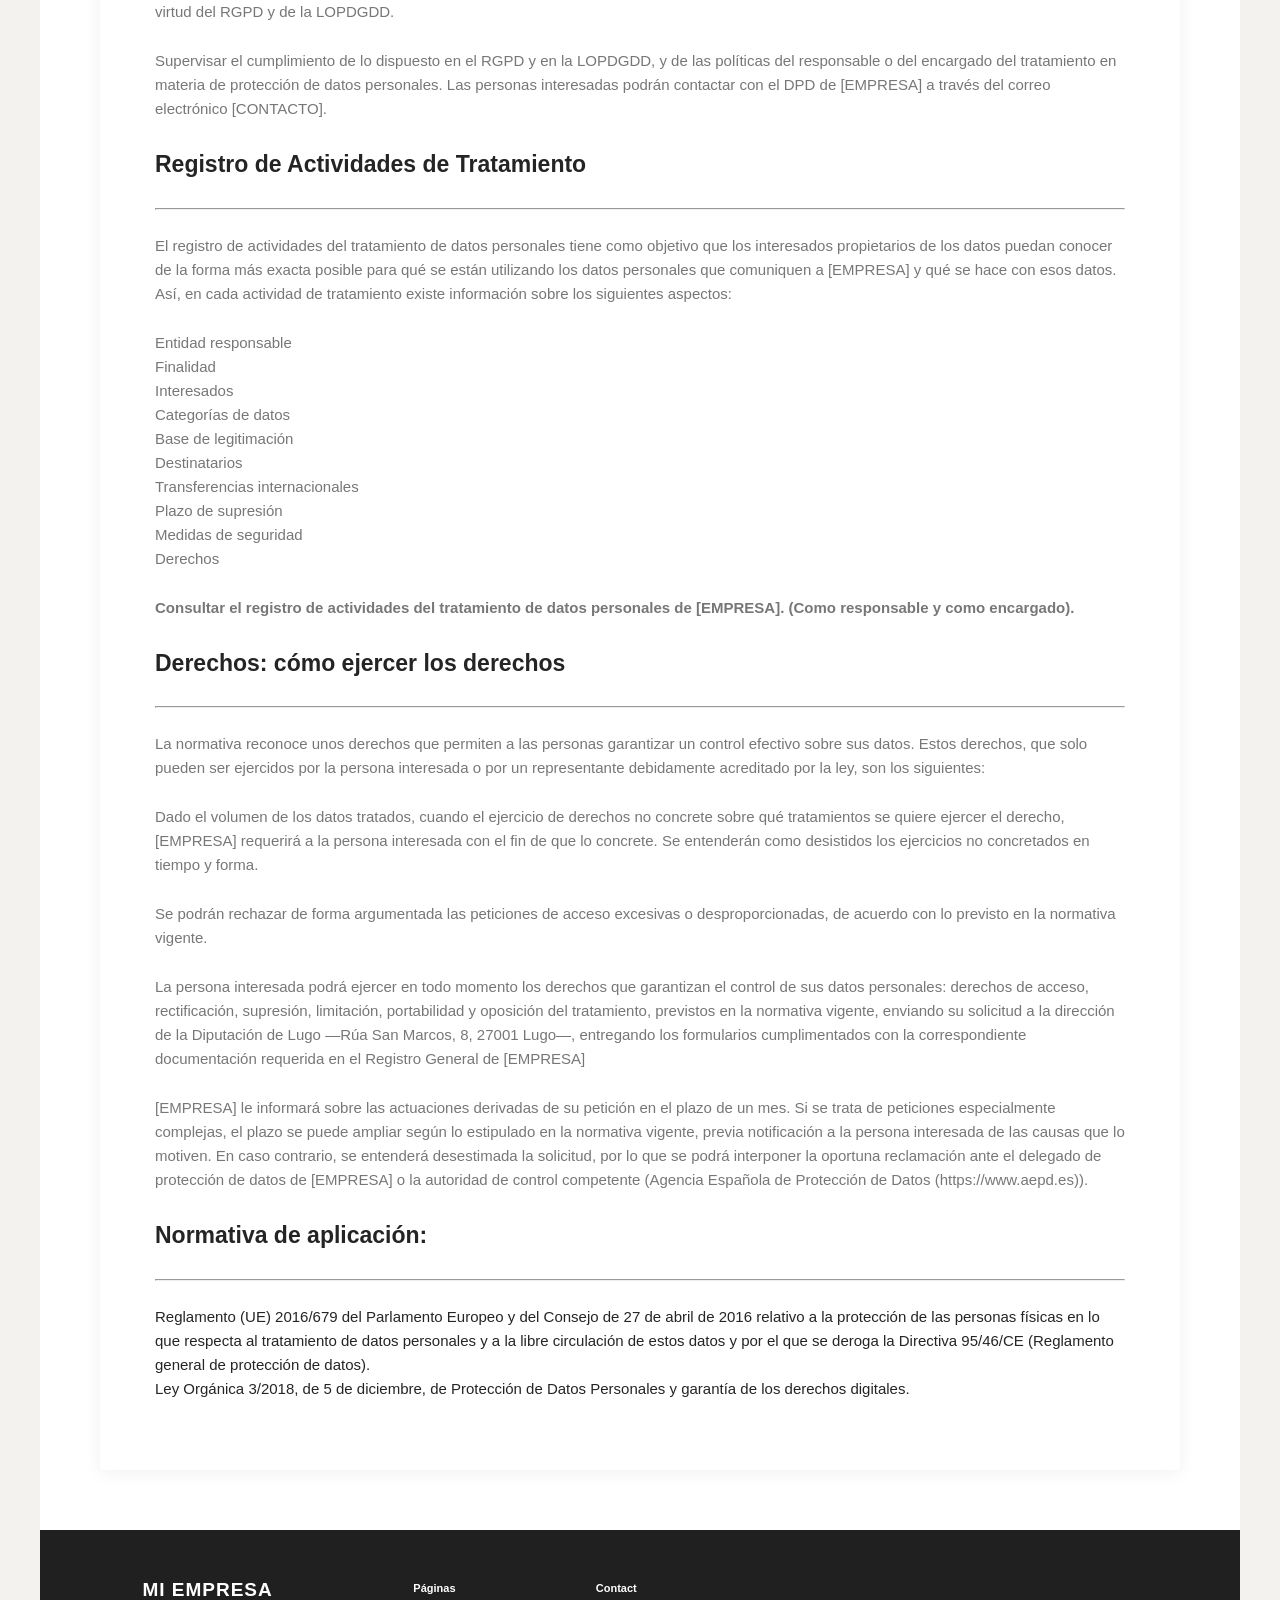
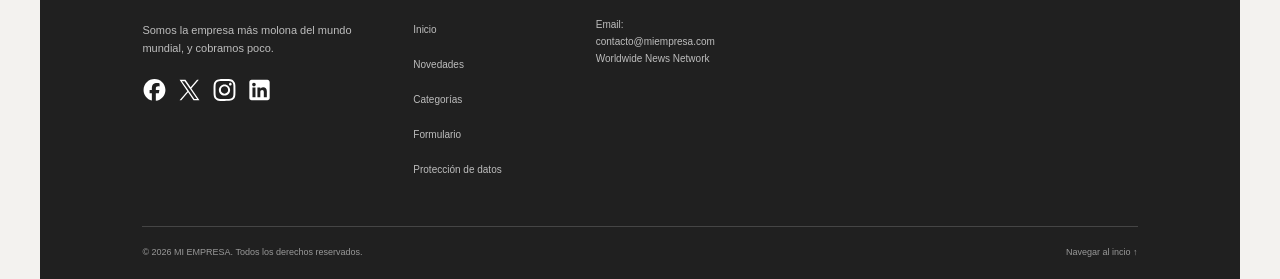
<file: carrousel/rgpd.html>
<!DOCTYPE html>
<html lang="es">

<head>
    <meta charset="UTF-8">
    <meta name="viewport" content="width=device-width, initial-scale=1.0">
    <meta name="robots" content="noindex, nofollow">

    <link rel="stylesheet" href="./assets/css/main.css">
    <link rel="stylesheet" href="./assets/css/footer.css">

    <title>Protección de Datos</title>

    <style>

    </style>
</head>

<body>
    <nav class="principal" aria-label="Navegación principal">
        <h2 style="display: none">Menú Principal</h2>
        <input id="icon-menu" name="icon-menu" type="checkbox" />
        <label for="icon-menu" class="icon-menu" aria-label="Abrir/Cerrar menú">Menú</label>

        <a href="./index.html" class="logo">
            <figure>
                <img src="./assets/img/logo.svg" alt="Main logo">
            </figure>
            MI EMPRESA
        </a>

        <ul>
            <li>
                <a href="./index.html">Inicio</a>
            </li>
            <li>
                <a href="#">Temas</a>
                <ul>
                    <li>
                        <a href="#">Textos</a>
                    </li>
                    <li>
                        <a href="#">Imagenes</a>
                    </li>
                </ul>
            </li>
            <li>
                <a href="./formularios.html">Nosotros</a>
            </li>
            <li>
                <a href="./contacto.html">Contacto</a>
            </li>
        </ul>
    </nav>
    <main>
        <section>
            <article>
                <h2>Protección de Datos</h2>

                <p>El Reglamento (UE) 2016/679 del Parlamento Europeo y del Consejo, de 27 de abril, general de
                    protección de datos, y la Ley Orgánica 3/2018, de 5 de diciembre, de Protección de Datos Personales
                    y garantía de los derechos digitales, regulan actualmente la protección de las personas físicas en
                    lo relativo al tratamiento de datos personales, derecho fundamental recogido en el artículo 18.4 de
                    la Constitución Española.</p>

                <p>Este espacio, que [EMPRESA] pone a disposición del ciudadano, contiene información acerca del
                    tratamiento de los datos personales que esta entidad realiza, aplicando así los principios que
                    imperan en el RGPD y la LOPDGDD. [EMPRESA] quiere facilitar un acceso ágil y rápido a las
                    principales informaciones relativas a los tratamientos de datos que realiza y a los derechos que
                    asisten a las personas interesadas, para que estas puedan controlar de manera efectiva sus datos
                    personales.</p>

                <h3><strong>Definiciones de interés</strong></h3>
                <hr>
                <br>

                <p><strong><u>Datos personales:</u></strong> toda información sobre una persona física identificada o
                    identificable («el
                    interesado»); se considerará persona física identificable toda persona cuya identidad pueda
                    determinarse, directa o indirectamente, en particular mediante un identificador, como por ejemplo un
                    nombre, un número de identificación, datos de localización, un identificador en línea o uno o varios
                    elementos propios de la identidad física, fisiológica, genética, psíquica, económica, cultural o
                    social de dicha persona.</p>

                <p><strong><u>Tratamiento:</u></strong> cualquier operación o conjunto de operaciones
                    realizadas sobre datos personales o
                    conjuntos de datos personales, ya sea por procedimientos automatizados o no, como la recogida,
                    registro, organización, estructuración, conservación, adaptación o modificación, extracción,
                    consulta, utilización, comunicación por transmisión, difusión o cualquier otra forma de habilitación
                    de acceso, cotejo o interconexión, limitación, supresión o destrucción.</p>

                <p><strong><u>Responsable del tratamiento:</u></strong> la persona física o jurídica, autoridad
                    pública, servicio u otro
                    organismo que, solo o junto con otros, determine los fines y medios del tratamiento; si el Derecho
                    de la Unión o de los Estados miembros determina los fines y medios del tratamiento, el responsable
                    del tratamiento o los criterios específicos para su nombramiento podrá establecerlos el Derecho de
                    la Unión o de los Estados miembros.</p>

                <p><strong><u>Encargado del tratamiento:</u></strong> la persona física o jurídica, autoridad
                    pública, servicio u otro
                    organismo que trate datos personales por cuenta del responsable del tratamiento.</p>

                <p><strong><u>Destinatario:</u></strong> la persona física o jurídica, autoridad pública,
                    servicio u otro organismo al
                    que se comuniquen datos personales, se trate o no de un tercero. No obstante, no se considerarán
                    destinatarios las autoridades públicas que puedan recibir datos personales en el marco de una
                    investigación concreta de conformidad con el Derecho de la Unión o de los Estados miembros; el
                    tratamiento de tales datos por las citadas autoridades públicas será conforme con las normas en
                    materia de protección de datos aplicables a los fines del tratamiento.</p>

                <p><strong><u>Consentimiento del interesado:</u></strong> toda manifestación de voluntad libre,
                    específica, informada e
                    inequívoca por la que el interesado acepta, ya sea mediante una declaración o una clara acción
                    afirmativa, el tratamiento de datos personales que le conciernen.</p>

                <h3><strong></strong>Responsable del tratamiento</strong></h3>
                <hr>
                <br>

                <address>
                    <p>[EMPRESA]<br>
                        Dirección: [DIRECCION]<br>
                        Teléfono de contacto: <a href="tel:[TELEFONO]">[TELEFONO]</a><br>
                        Correo electrónico: <a href="mailto:[EMAIL]">[EMAIL]</a><br>
                        Fax: <a href="tel:[FAX]">[FAX]</a></p>
                </address>


                <h3><strong>Delegado de Protección de Datos (DPD)</strong></h3>
                <hr>
                <br>

                <p>El Delegado de Protección de Datos (DPD) de [EMPRESA] es la persona encargada de supervisar el
                    cumplimiento de la normativa de protección de datos en la entidad. En el RGPD se señalan como sus
                    funciones las siguientes:</p>


                <p>Informar y asesorar al responsable o encargado del tratamiento y al empleado que se ocupe del
                    tratamiento de los deberes que les afecten, en virtud del RGPD y de la LOPDGDD.</p>
                <p>Supervisar el cumplimiento de lo dispuesto en el RGPD y en la LOPDGDD, y de las políticas del
                    responsable o del encargado del tratamiento en materia de protección de datos personales. Las
                    personas interesadas podrán contactar con el DPD de [EMPRESA] a través del correo electrónico
                    [CONTACTO].</p>


                <h3><strong>Registro de Actividades de Tratamiento</strong></h3>
                <hr>
                <br>
                <p>El registro de actividades del tratamiento de datos personales tiene como objetivo que los
                    interesados propietarios de los datos puedan conocer de la forma más exacta posible para qué se
                    están utilizando los datos personales que comuniquen a [EMPRESA] y qué se hace con esos datos. Así,
                    en cada actividad de tratamiento existe información sobre los siguientes aspectos:</p>


                <p>Entidad responsable<br>
                    Finalidad<br>
                    Interesados<br>
                    Categorías de datos<br>
                    Base de legitimación<br>
                    Destinatarios<br>
                    Transferencias internacionales<br>
                    Plazo de supresión<br>
                    Medidas de seguridad<br>
                    Derechos</p>


                <p><strong>Consultar el registro de actividades del tratamiento de datos
                        personales de [EMPRESA]. (Como responsable y como encargado).</strong></p>

                <h3><strong>Derechos: cómo ejercer los derechos</strong></h3>
                <hr>
                <br>
                <p>La normativa reconoce unos derechos que permiten a las personas garantizar un control efectivo sobre
                    sus datos. Estos derechos, que solo pueden ser ejercidos por la persona interesada o por un
                    representante debidamente acreditado por la ley, son los siguientes:</p>

                <p>Dado el volumen de los datos tratados, cuando el ejercicio de derechos no concrete sobre qué
                    tratamientos se quiere ejercer el derecho, [EMPRESA] requerirá a la persona interesada con el fin de
                    que lo concrete. Se entenderán como desistidos los ejercicios no concretados en tiempo y forma.</p>

                <p>Se podrán rechazar de forma argumentada las peticiones de acceso excesivas o desproporcionadas, de
                    acuerdo con lo previsto en la normativa vigente.</p>

                <p>La persona interesada podrá ejercer en todo momento los derechos que garantizan el control de sus
                    datos personales: derechos de acceso, rectificación, supresión, limitación, portabilidad y oposición
                    del tratamiento, previstos en la normativa vigente, enviando su solicitud a la dirección de la
                    Diputación de Lugo —Rúa San Marcos, 8, 27001 Lugo—, entregando los formularios cumplimentados con la
                    correspondiente documentación requerida en el Registro General de [EMPRESA]</p>

                <p>[EMPRESA] le informará sobre las actuaciones derivadas de su petición en el plazo de un mes. Si se
                    trata de peticiones especialmente complejas, el plazo se puede ampliar según lo estipulado en la
                    normativa vigente, previa notificación a la persona interesada de las causas que lo motiven. En caso
                    contrario, se entenderá desestimada la solicitud, por lo que se podrá interponer la oportuna
                    reclamación ante el delegado de protección de datos de [EMPRESA] o la autoridad de control
                    competente (Agencia Española de Protección de Datos (<a
                        href="https://www.aepd.es/">https://www.aepd.es</a>)).</p>

                <h3><strong>Normativa de aplicación:</strong></h3>
                <hr>
                <br>
                <ul>
                    <li><a href="https://www.boe.es/doue/2016/119/L00001-00088.pdf">Reglamento (UE) 2016/679 del
                            Parlamento Europeo y del Consejo de 27 de abril de 2016 relativo a la protección de las
                            personas físicas en lo que respecta al tratamiento de datos personales y a la libre
                            circulación de estos datos y por el que se deroga la Directiva 95/46/CE (Reglamento general
                            de protección de datos).</a></li>
                    <li><a href="https://www.boe.es/buscar/act.php?id=BOE-A-2018-16673">Ley Orgánica 3/2018, de 5 de
                            diciembre, de Protección de Datos Personales y garantía de los derechos digitales.</a></li>
                </ul>

                <br>

            </article>
        </section>
    </main>
    <footer class="news-footer">
        <div class="footer-container">

            <!-- Información de marca -->
            <div class="footer-brand">
                <h2>MI EMPRESA</h2>
                <p>
                    Somos la empresa más molona del mundo mundial, y cobramos poco.
                </p>

                <div class="footer-social">
                    <a href="#" aria-label="Facebook">
                        <svg xmlns="http://www.w3.org/2000/svg" width="32px" height="32px" viewBox="0 0 32 32">
                            <g class="nc-icon-wrapper" fill="rgba(255, 255, 255, 1)">
                                <path
                                    d="M16,2c-7.732,0-14,6.268-14,14,0,6.566,4.52,12.075,10.618,13.588v-9.31h-2.887v-4.278h2.887v-1.843c0-4.765,2.156-6.974,6.835-6.974,.887,0,2.417,.174,3.043,.348v3.878c-.33-.035-.904-.052-1.617-.052-2.296,0-3.183,.87-3.183,3.13v1.513h4.573l-.786,4.278h-3.787v9.619c6.932-.837,12.304-6.74,12.304-13.897,0-7.732-6.268-14-14-14Z">
                                </path>
                            </g>
                        </svg>
                    </a>
                    <a href="#" aria-label="Twitter">
                        <svg xmlns="http://www.w3.org/2000/svg" width="32px" height="32px" viewBox="0 0 32 32">
                            <g class="nc-icon-wrapper" fill="rgba(255, 255, 255, 1)">
                                <path
                                    d="M18.42,14.009L27.891,3h-2.244l-8.224,9.559L10.855,3H3.28l9.932,14.455L3.28,29h2.244l8.684-10.095,6.936,10.095h7.576l-10.301-14.991h0Zm-3.074,3.573l-1.006-1.439L6.333,4.69h3.447l6.462,9.243,1.006,1.439,8.4,12.015h-3.447l-6.854-9.804h0Z">
                                </path>
                            </g>
                        </svg>
                    </a>
                    <a href="#" aria-label="Instagram">
                        <svg xmlns="http://www.w3.org/2000/svg" width="32px" height="32px" viewBox="0 0 32 32">
                            <g class="nc-icon-wrapper" fill="rgba(255, 255, 255, 1)">
                                <path
                                    d="M10.202,2.098c-1.49,.07-2.507,.308-3.396,.657-.92,.359-1.7,.84-2.477,1.619-.776,.779-1.254,1.56-1.61,2.481-.345,.891-.578,1.909-.644,3.4-.066,1.49-.08,1.97-.073,5.771s.024,4.278,.096,5.772c.071,1.489,.308,2.506,.657,3.396,.359,.92,.84,1.7,1.619,2.477,.779,.776,1.559,1.253,2.483,1.61,.89,.344,1.909,.579,3.399,.644,1.49,.065,1.97,.08,5.771,.073,3.801-.007,4.279-.024,5.773-.095s2.505-.309,3.395-.657c.92-.36,1.701-.84,2.477-1.62s1.254-1.561,1.609-2.483c.345-.89,.579-1.909,.644-3.398,.065-1.494,.081-1.971,.073-5.773s-.024-4.278-.095-5.771-.308-2.507-.657-3.397c-.36-.92-.84-1.7-1.619-2.477s-1.561-1.254-2.483-1.609c-.891-.345-1.909-.58-3.399-.644s-1.97-.081-5.772-.074-4.278,.024-5.771,.096m.164,25.309c-1.365-.059-2.106-.286-2.6-.476-.654-.252-1.12-.557-1.612-1.044s-.795-.955-1.05-1.608c-.192-.494-.423-1.234-.487-2.599-.069-1.475-.084-1.918-.092-5.656s.006-4.18,.071-5.656c.058-1.364,.286-2.106,.476-2.6,.252-.655,.556-1.12,1.044-1.612s.955-.795,1.608-1.05c.493-.193,1.234-.422,2.598-.487,1.476-.07,1.919-.084,5.656-.092,3.737-.008,4.181,.006,5.658,.071,1.364,.059,2.106,.285,2.599,.476,.654,.252,1.12,.555,1.612,1.044s.795,.954,1.051,1.609c.193,.492,.422,1.232,.486,2.597,.07,1.476,.086,1.919,.093,5.656,.007,3.737-.006,4.181-.071,5.656-.06,1.365-.286,2.106-.476,2.601-.252,.654-.556,1.12-1.045,1.612s-.955,.795-1.608,1.05c-.493,.192-1.234,.422-2.597,.487-1.476,.069-1.919,.084-5.657,.092s-4.18-.007-5.656-.071M21.779,8.517c.002,.928,.755,1.679,1.683,1.677s1.679-.755,1.677-1.683c-.002-.928-.755-1.679-1.683-1.677,0,0,0,0,0,0-.928,.002-1.678,.755-1.677,1.683m-12.967,7.496c.008,3.97,3.232,7.182,7.202,7.174s7.183-3.232,7.176-7.202c-.008-3.97-3.233-7.183-7.203-7.175s-7.182,3.233-7.174,7.203m2.522-.005c-.005-2.577,2.08-4.671,4.658-4.676,2.577-.005,4.671,2.08,4.676,4.658,.005,2.577-2.08,4.671-4.658,4.676-2.577,.005-4.671-2.079-4.676-4.656h0">
                                </path>
                            </g>
                        </svg>
                    </a>
                    <a href="#" aria-label="LinkedIn">
                        <svg xmlns="http://www.w3.org/2000/svg" width="32px" height="32px" viewBox="0 0 32 32">
                            <g class="nc-icon-wrapper" fill="rgba(255, 255, 255, 1)">
                                <path
                                    d="M26.111,3H5.889c-1.595,0-2.889,1.293-2.889,2.889V26.111c0,1.595,1.293,2.889,2.889,2.889H26.111c1.595,0,2.889-1.293,2.889-2.889V5.889c0-1.595-1.293-2.889-2.889-2.889ZM10.861,25.389h-3.877V12.87h3.877v12.519Zm-1.957-14.158c-1.267,0-2.293-1.034-2.293-2.31s1.026-2.31,2.293-2.31,2.292,1.034,2.292,2.31-1.026,2.31-2.292,2.31Zm16.485,14.158h-3.858v-6.571c0-1.802-.685-2.809-2.111-2.809-1.551,0-2.362,1.048-2.362,2.809v6.571h-3.718V12.87h3.718v1.686s1.118-2.069,3.775-2.069,4.556,1.621,4.556,4.975v7.926Z"
                                    fill-rule="evenodd"></path>
                            </g>
                        </svg>
                    </a>
                </div>
            </div>

            <!-- Navegación -->
            <nav class="footer-column" aria-label="Quick links">
                <h3>Páginas</h3>
                <ul>
                    <li><a href="#">Inicio</a></li>
                    <li><a href="#">Novedades</a></li>
                    <li><a href="#">Categorías</a></li>
                    <li><a href="#">Formulario</a></li>
                    <li><a href="./rgpd.html">Protección de datos</a></li>
                </ul>
            </nav>



            <!-- Información de contacto -->
            <div class="footer-contact">
                <h3>Contact</h3>
                <p>Email: <a href="#">contacto@miempresa.com</a></p>
                <p>Worldwide News Network</p>
            </div>

        </div>

        <!-- Copyright -->
        <div class="footer-bottom">
            <p>
                © 2026 MI EMPRESA. Todos los derechos reservados.
            </p>

            <a href="#">Navegar al incio ↑</a>
        </div>
    </footer>
</body>

</html>
</file>
<file: carrousel/assets/css/main.css>
/* =====================================================
    ESTILOS GENERALES
   Diseño moderno y responsive
   ===================================================== */

/* <link rel="stylesheet" href="./assets/css/styles.css">
    <link rel="stylesheet" href="./assets/css/menuicons.css">
    <link rel="stylesheet" href="./assets/css/themes/light/animations.css">
    <link rel="stylesheet" href="./assets/css/themes/light/carrousel.css">
    <link rel="stylesheet" href="./assets/css/themes/light/galleries.css">
    <link rel="stylesheet" href="./assets/css/themes/light/layout.css">
    <link rel="stylesheet" href="./assets/css/themes/light/variables.css">
    <link rel="stylesheet" href="./assets/css/themes/light/controls.css">

    <link rel="preconnect" href="https://fonts.googleapis.com">
    <link rel="preconnect" href="https://fonts.gstatic.com" crossorigin>
    <link href="https://fonts.googleapis.com/css2?family=Henny+Penny&family=Ultra&display=swap" rel="stylesheet">
    <link
        href="https://fonts.googleapis.com/css2?family=Nunito+Sans:ital,opsz,wght@0,6..12,200..1000;1,6..12,200..1000&display=swap"
        rel="stylesheet">
    <link
        href="https://fonts.googleapis.com/css2?family=Inter:ital,opsz,wght@0,14..32,100..900;1,14..32,100..900&family=Nunito+Sans:ital,opsz,wght@0,6..12,200..1000;1,6..12,200..1000&display=swap"
        rel="stylesheet">
    <link href="https://fonts.googleapis.com/css2?family=Montserrat:ital,wght@0,100..900;1,100..900&display=swap"
        rel="stylesheet"> */

/* VARIABLES */
:root {
    --color-background: #e9e6e2;
    --color-white: #ffffff;
    --color-black: #222222;
    --color-text: #292929;
    --color-muted: #777777;
    --color-primary: #df251b;
    --color-primary-hover: #b91e17;

    --font-main: 'Nunito Sans', sans-serif;
    --font-secondary: 'Inter', sans-serif;

    --radius: 8px;
    --shadow: 0 4px 18px rgba(0, 0, 0, 0.06);

    --container-width: 1200px;

    /* Galería de imágenes */
    --bg-img-galeria-1: url("https://cdn.pixabay.com/photo/2017/11/11/21/55/freedom-2940655_1280.jpg");
    --bg-img-galeria-2: url("https://cdn.pixabay.com/photo/2016/11/13/12/52/kuala-lumpur-1820944_1280.jpg");
    --bg-img-galeria-3: url("https://cdn.pixabay.com/photo/2018/05/09/22/51/blue-sky-3386409_1280.jpg");
    --bg-img-galeria-4: url("https://cdn.pixabay.com/photo/2020/10/02/21/06/dome-5622133_1280.jpg");
    --bg-img-galeria-5: url("https://cdn.pixabay.com/photo/2020/06/28/00/04/chicago-5347435_1280.jpg");
}

.diapositiva-1 {
    background-image: var(--bg-img-galeria-1);
}

.diapositiva-2 {
    background-image: var(--bg-img-galeria-2);
}

.diapositiva-3 {
    background-image: var(--bg-img-galeria-3);
}

.diapositiva-4 {
    background-image: var(--bg-img-galeria-4);
}

.diapositiva-5 {
    background-image: var(--bg-img-galeria-5);
}

/* RESET */
* {
    margin: 0;
    padding: 0;
    box-sizing: border-box;
}

html {
    scroll-behavior: smooth;
}

body {
    background: var(--color-background);
    color: var(--color-text);
    font-family: var(--font-main);
    font-size: 15px;
    line-height: 1.6;
    min-height: 100vh;
}

img {
    max-width: 100%;
    display: block;
}

a {
    color: inherit;
    text-decoration: none;
}

ul {
    list-style: none;
}

figure {
    margin: 0;
}

/* =====================================================
   CABECERA
   ===================================================== */

body>header {
    width: 100%;
    min-height: 20px;
}

/* =====================================================
   NAVEGACIÓN PRINCIPAL
   ===================================================== */

nav.principal {
    position: relative;
    z-index: 100;
    width: min(94%, var(--container-width));
    min-height: 75px;
    margin: 30px auto 0;
    padding: 12px 35px;

    display: flex;
    align-items: center;
    justify-content: space-between;

    background: var(--color-white);
    box-shadow: var(--shadow);
}

nav.principal .logo {
    display: flex;
    align-items: center;
    width: 130px;
}

nav.principal .logo figure {
    width: 100%;
}

nav.principal .logo img {
    width: 100%;
    max-height: 48px;
    object-fit: contain;
}

nav.principal>ul {
    display: flex;
    align-items: center;
    gap: 35px;
}

nav.principal>ul>li {
    position: relative;
}

nav.principal>ul>li>a {
    display: block;
    padding: 12px 0;

    color: var(--color-black);
    font-family: var(--font-secondary);
    font-size: 12px;
    font-weight: 700;
    text-transform: uppercase;
    letter-spacing: .4px;

    transition: color .3s ease;
}

nav.principal>ul>li>a:hover {
    color: var(--color-primary);
}

/* SUBMENÚ */

nav.principal ul ul {
    position: absolute;
    top: 100%;
    left: 0;

    min-width: 170px;
    padding: 10px 0;

    background: var(--color-white);
    box-shadow: var(--shadow);
    border-radius: 5px;

    opacity: 0;
    visibility: hidden;
    transform: translateY(10px);

    transition: all .25s ease;
}

nav.principal ul li:hover>ul {
    opacity: 1;
    visibility: visible;
    transform: translateY(0);
}

nav.principal ul ul a {
    display: block;
    padding: 9px 18px;
    font-size: 13px;
    transition: .2s;
}

nav.principal ul ul a:hover {
    color: var(--color-primary);
    background: #f7f7f7;
}

/* ICONO MENÚ MÓVIL */

#icon-menu {
    display: none;
}

.icon-menu {
    display: none;
    cursor: pointer;
}

/* =====================================================
   CONTENIDO PRINCIPAL
   ===================================================== */

main {
    width: min(94%, var(--container-width));
    margin: 0 auto;
    padding: 35px 0 70px;

    background: var(--color-white);
}

main>section {
    width: 100%;
    padding: 35px 5%;
    margin-bottom: 20px;
}

main article {
    width: 100%;
}

main h2 {
    margin-bottom: 22px;

    color: var(--color-black);
    font-family: var(--font-secondary);
    font-size: clamp(22px, 3vw, 32px);
    font-weight: 750;
    line-height: 1.2;
}

main p {
    margin-bottom: 25px;
    color: var(--color-muted);
}

/* =====================================================
   SECCIONES AGUA
   ===================================================== */

.agua {
    background: var(--color-white);
}

.agua article {
    width: 100%;
}

/* =====================================================
   GALERÍA FLEXBOX SUPERIOR
   ===================================================== */

.galeriaFlex {
    display: flex;
    flex-wrap: wrap;
    justify-content: center;
    align-items: stretch;
    gap: 15px;

    width: 100%;
}

.galeriaFlex li {
    flex: 1 1 180px;
    min-width: 0;
}

.galeriaFlex figure {
    position: relative;
    width: 100%;
    height: 230px;

    overflow: hidden;
    border-radius: var(--radius);
    background-color: #ddd;

    box-shadow: var(--shadow);
    transition: transform .3s ease, box-shadow .3s ease;
}

.galeriaFlex figure:hover {
    transform: translateY(-5px);
    box-shadow: 0 9px 22px rgba(0, 0, 0, .14);
}

/* =====================================================
   IMÁGENES DE LAS DIAPOSITIVAS
   Se mantienen las imágenes definidas en tus otros CSS.
   ===================================================== */

.diapositiva-1,
.diapositiva-2,
.diapositiva-3,
.diapositiva-4,
.diapositiva-5 {
    background-position: center;
    background-repeat: no-repeat;
    background-size: cover;
}

/* FIGCAPTION */

figure figcaption {
    position: absolute;
    left: 0;
    bottom: 0;

    width: 100%;
    padding: 35px 15px 14px;

    color: var(--color-white);
    font-family: var(--font-secondary);
    font-size: 14px;
    font-weight: 700;

    background: linear-gradient(transparent,
            rgba(0, 0, 0, .8));
}

/* =====================================================
   GALERÍA FLEX
   ===================================================== */

.galeria-flex {
    padding-top: 20px;
}

.galeria-flex h2 {
    margin-bottom: 8px;
}

.galeria-flex>p {
    font-size: 14px;
    margin-bottom: 25px;
}

.galeria {
    display: flex;
    flex-wrap: wrap;
    gap: 18px;

    width: 100%;
}

.galeria li {
    flex: 1 1 210px;
    min-width: 0;
}

.galeria figure {
    position: relative;
    width: 100%;
    height: 220px;

    overflow: hidden;
    border-radius: var(--radius);
    background-color: #ddd;

    box-shadow: var(--shadow);
    transition: transform .3s ease;
}

.galeria figure:hover {
    transform: scale(1.025);
}

/* =====================================================
   IMÁGENES CON CAPA OSCURA
   ===================================================== */

.img-before {
    position: relative;
    overflow: hidden;
}

.img-before::before {
    content: "";
    position: absolute;
    inset: 0;

    background: linear-gradient(180deg,
            transparent 45%,
            rgba(0, 0, 0, .55));

    opacity: .7;
    transition: opacity .3s ease;
}

.img-before:hover::before {
    opacity: 1;
}

/* =====================================================
   CARRUSEL
   ===================================================== */

.carrousel-container {
    padding: 35px 0;
    overflow: hidden;
}

.carrousel-container h2 {
    margin-bottom: 10px;
}

.carrousel-container p {
    margin-bottom: 25px;
    font-size: 14px;
}

.carrousel {
    display: flex;
    align-items: center;
    gap: 20px;

    width: max-content;
    animation: desplazamiento 25s linear infinite;
}

.carrousel:hover {
    animation-play-state: paused;
}

.carrousel li {
    flex: 0 0 270px;
}

.carrousel figure {
    position: relative;
    width: 270px;
    height: 190px;

    overflow: hidden;
    border-radius: var(--radius);
    background-color: #ddd;

    box-shadow: var(--shadow);
}

@keyframes desplazamiento {
    0% {
        transform: translateX(0);
    }

    100% {
        transform: translateX(-50%);
    }
}

/* =====================================================
   ANIMACIÓN ROAD
   ===================================================== */

.road {
    position: relative;
    width: 100%;
    height: 220px;

    overflow: hidden;
    border-radius: var(--radius);

    background: linear-gradient(180deg,
            #dce9ef 0%,
            #e9e5d8 65%,
            #777 66%,
            #333 100%);
}

.road li {
    position: absolute;
    bottom: 10px;
    left: 0;

    width: 100%;
}

.moto {
    background-image: url("../img/moto.svg");
}

.road {
    height: 150px;
    background-image: url("../img/road.jpg");
}

.road .moto {
    position: relative;
    width: 100px;
    height: 70px;

    background-position: center;
    background-repeat: no-repeat;
    background-size: contain;

    animation: movimiento-moto 4s linear infinite;
}

@keyframes movimiento-moto {
    0% {
        transform: translateX(-120px);
    }

    100% {
        transform: translateX(calc(100vw + 120px));
    }
}

/* =====================================================
   EFECTOS Y TRANSICIONES
   ===================================================== */

button,
input,
a {
    font-family: inherit;
}

a,
button {
    -webkit-tap-highlight-color: transparent;
}

::selection {
    color: white;
    background: var(--color-primary);
}

/* =====================================================
   RESPONSIVE - TABLETS
   ===================================================== */

@media (max-width: 900px) {

    nav.principal {
        padding: 12px 20px;
    }

    nav.principal>ul {
        gap: 20px;
    }

    main {
        width: 96%;
    }

    main>section {
        padding: 25px 4%;
    }

    .galeriaFlex li {
        flex-basis: 200px;
    }

    .galeria li {
        flex-basis: 180px;
    }
}

/* =====================================================
   RESPONSIVE - MÓVILES
   ===================================================== */

@media (max-width: 650px) {

    nav.principal {
        min-height: 65px;
        flex-wrap: wrap;
        margin-top: 10px;
    }

    nav.principal .logo {
        width: 105px;
    }

    .icon-menu {
        display: block;
        order: 3;

        padding: 8px 12px;
        border: 1px solid #ddd;
        border-radius: 4px;

        font-size: 12px;
        font-weight: 700;
    }

    nav.principal>ul {
        display: none;
        order: 4;

        flex-direction: column;
        align-items: stretch;
        gap: 0;

        width: 100%;
        padding: 10px 0;
    }

    #icon-menu:checked~ul {
        display: flex;
    }

    nav.principal>ul>li {
        width: 100%;
    }

    nav.principal>ul>li>a {
        padding: 12px;
        border-top: 1px solid #eee;
    }

    nav.principal ul ul {
        position: static;
        display: none;

        padding-left: 20px;
        box-shadow: none;

        opacity: 1;
        visibility: visible;
        transform: none;
    }

    nav.principal ul li:hover>ul {
        display: block;
    }

    main {
        width: 100%;
        padding-top: 15px;
    }

    main>section {
        padding: 25px 18px;
    }

    main h2 {
        font-size: 23px;
    }

    .galeriaFlex {
        gap: 12px;
    }

    .galeriaFlex li {
        flex: 1 1 100%;
    }

    .galeriaFlex figure {
        height: 220px;
    }

    .galeria {
        gap: 12px;
    }

    .galeria li {
        flex: 1 1 100%;
    }

    .galeria figure {
        height: 230px;
    }

    .carrousel li {
        flex-basis: 230px;
    }

    .carrousel figure {
        width: 230px;
        height: 170px;
    }

    .road {
        height: 160px;
    }
}

/* =====================================================
   REDUCCIÓN DE MOVIMIENTO
   ===================================================== */

@media (prefers-reduced-motion: reduce) {

    *,
    *::before,
    *::after {
        scroll-behavior: auto !important;
        animation-duration: 0.01ms !important;
        animation-iteration-count: 1 !important;
        transition-duration: 0.01ms !important;
    }
}

/* =========================================
   ESTILOS GENERALES
========================================= */

* {
    margin: 0;
    padding: 0;
    box-sizing: border-box;
}

body {
    font-family: Arial, Helvetica, sans-serif;
    background-color: #f3f2ef;
    color: #252525;
    line-height: 1.6;
}

/* =========================================
   CONTENEDOR PRINCIPAL
========================================= */

main {
    min(94%, var(--container-width));
    min-height: 100vh;
    padding: 60px 20px;
}

main section {
    max-width: 1080px;
    margin: 0 auto;
    background-color: #ffffff;
    padding: 45px 55px;
    border-radius: 4px;
    box-shadow: 0 3px 18px rgba(0, 0, 0, 0.06);
}

/* =========================================
   CABECERA
========================================= */

main section>header {
    border-bottom: 3px solid #242424;
    margin-bottom: 35px;
    padding-bottom: 20px;
}

main section>header h2 {
    font-size: clamp(30px, 5vw, 48px);
    font-weight: 900;
    text-transform: uppercase;
    letter-spacing: -2px;
    color: #202020;
}

/* =========================================
   TITULO DEL FORMULARIO
========================================= */

article h3 {
    font-size: 23px;
    font-weight: 700;
    margin-bottom: 25px;
    color: #242424;
}

/* =========================================
   FORMULARIO
========================================= */

#formContacto {
    width: 100%;
}

fieldset {
    border: none;
    padding: 0;
}

legend {
    font-size: 12px;
    font-weight: bold;
    text-transform: uppercase;
    letter-spacing: 1.5px;
    color: #d83a32;
    margin-bottom: 25px;
}

/* =========================================
   LISTAS Y CAMPOS
========================================= */

#formContacto ul {
    list-style: none;
}

#formContacto fieldset>ul:first-of-type {
    display: grid;
    grid-template-columns: repeat(2, 1fr);
    gap: 22px 25px;
}

#formContacto li {
    display: flex;
    flex-direction: column;
}

/* =========================================
   ETIQUETAS
========================================= */

#formContacto label {
    display: block;
    font-size: 13px;
    font-weight: 700;
    color: #292929;
    margin-bottom: 8px;
}

/* =========================================
   INPUTS Y TEXTAREA
========================================= */

#formContacto input:not([type="radio"]):not([type="checkbox"]),
#formContacto textarea {
    width: 100%;
    padding: 14px 16px;
    font-family: inherit;
    font-size: 14px;
    color: #333;
    background-color: #f7f7f6;
    border: 1px solid #dededb;
    border-radius: 3px;
    outline: none;
    transition: all 0.3s ease;
}

#formContacto input::placeholder,
#formContacto textarea::placeholder {
    color: #999;
    font-size: 13px;
}

/* Efecto al seleccionar un campo */

#formContacto input:focus,
#formContacto textarea:focus {
    background-color: #ffffff;
    border-color: #d83a32;
    box-shadow: 0 0 0 3px rgba(216, 58, 50, 0.08);
}

/* =========================================
   RADIO BUTTONS
========================================= */

#formContacto li:has(input[type="radio"]) {
    display: blo;
    flex-direction: row;
    align-items: center;
    gap: 9px;
    margin-top: 5px;
}

#formContacto input[type="radio"] {
    accent-color: #d83a32;
    width: 17px;
    height: 17px;
    cursor: pointer;
}

#formContacto li:has(input[type="radio"]) label {
    margin: 0;
    font-weight: 500;
    cursor: pointer;
}

/* =========================================
   CHECKBOX Y PROTECCIÓN DE DATOS
========================================= */

#formContacto li:has(input[type="checkbox"]) {
    grid-column: 1 / -1;
    display: flex;
    flex-direction: row;
    align-items: flex-start;
    gap: 10px;
    margin: 12px 0;
}

#formContacto input[type="checkbox"] {
    width: 17px;
    height: 17px;
    margin-top: 3px;
    flex-shrink: 0;
    accent-color: #d83a32;
    cursor: pointer;
}

#formContacto li:has(input[type="checkbox"]) label {
    font-size: 12px;
    font-weight: 400;
    line-height: 1.7;
    margin: 0;
}

#formContacto a {
    color: #d83a32;
    font-weight: bold;
    text-decoration: none;
    transition: color 0.3s ease;
}

#formContacto a:hover {
    color: #202020;
    text-decoration: underline;
}

/* =========================================
   ÁREA DE MENSAJE
========================================= */

#formContacto li.textarea {
    grid-column: 1 / -1;
}

#formContacto textarea {
    resize: vertical;
    min-height: 140px;
}

/* =========================================
   MENSAJES DE ERROR
========================================= */

#errores {
    color: #d83a32;
    font-size: 13px;
    margin: 15px 0;
}

/* =========================================
   BOTONES ENVIAR Y BORRAR
========================================= */

#formContacto ul.enviar {
    display: flex;
    flex-direction: row;
    justify-content: flex-start;
    gap: 15px;
    margin-top: 25px;
}

#formContacto ul.enviar li {
    display: block;
}

#formContacto ul.enviar input {
    width: auto !important;
    min-width: 120px;
    padding: 13px 25px !important;
    border: 1px solid #d83a32 !important;
    border-radius: 2px !important;
    font-size: 12px !important;
    font-weight: bold;
    text-transform: uppercase;
    letter-spacing: 1px;
    cursor: pointer;
    transition: all 0.3s ease;
}

/* Botón enviar */

#formContacto input[type="submit"] {
    background-color: #d83a32 !important;
    color: #ffffff !important;
}

#formContacto input[type="submit"]:hover {
    background-color: #202020 !important;
    border-color: #202020 !important;
}

/* Botón back */

a.back {
    width: auto !important;
    min-width: 120px;
    padding: 13px 25px !important;
    border: 1px solid #d83a32 !important;
    border-radius: 2px !important;
    font-size: 12px !important;
    font-weight: bold;
    text-transform: uppercase;
    letter-spacing: 1px;
    cursor: pointer;
    transition: all 0.3s ease;
    background-color: #d83a32 !important;
    color: #ffffff !important;
}

a.back:hover {
    background-color: #202020 !important;
    border-color: #202020 !important;
}

/* Botón borrar */

#formContacto input[type="reset"] {
    background-color: #ffffff !important;
    color: #292929 !important;
    border-color: #dededb !important;
}

#formContacto input[type="reset"]:hover {
    background-color: #292929 !important;
    color: #ffffff !important;
    border-color: #292929 !important;
}

/* =========================================
   RESPONSIVE DESIGN - TABLETS
========================================= */

@media screen and (max-width: 768px) {

    main {
        padding: 30px 15px;
    }

    main section {
        padding: 35px 30px;
    }

    main section>header h2 {
        letter-spacing: -1px;
    }

}

/* =========================================
   RESPONSIVE DESIGN - MÓVILES
========================================= */

@media screen and (max-width: 550px) {

    main {
        padding: 15px 10px;
    }

    main section {
        padding: 25px 20px;
    }

    main section>header h2 {
        font-size: 30px;
    }

    article h3 {
        font-size: 20px;
    }

    #formContacto fieldset>ul:first-of-type {
        grid-template-columns: 1fr;
        gap: 18px;
    }

    #formContacto li.textarea,
    #formContacto li:has(input[type="checkbox"]) {
        grid-column: 1;
    }

    #formContacto ul.enviar {
        flex-direction: column;
    }

    #formContacto ul.enviar li,
    #formContacto ul.enviar input {
        width: 100%;
    }

}

/* Pregunta de respuesta */

#formContacto li.respuesta {
    grid-column: 1 / -1;
    display: flex;
    flex-direction: column;
    gap: 10px;
}

#formContacto li.respuesta>span {
    font-size: 13px;
    font-weight: 700;
    color: #292929;
}

#formContacto li.respuesta .opciones {
    display: flex;
    align-items: center;
    gap: 10px;
}

#formContacto li.respuesta input[type="radio"] {
    accent-color: #d83a32;
    cursor: pointer;
}

#formContacto li.respuesta label {
    margin: 0 15px 0 0;
    font-weight: 500;
    cursor: pointer;
}
</file>
<file: carrousel/assets/css/footer.css>
/* ==========================
   FOOTER
========================== */

.news-footer {
    width: 100%;
    background-color: #202020;
    color: #ffffff;
    font-family: Arial, Helvetica, sans-serif;
    padding: 45px 8% 20px;
    box-sizing: border-box;

    width: min(94%, var(--container-width));
    margin: 0 auto;

}

/* Contenedor principal */

.footer-container {
    max-width: 1200px;
    margin: 0 auto;
    display: grid;
    grid-template-columns: 1.6fr 1fr 1fr 1fr 1.2fr;
    gap: 35px;
    padding-bottom: 35px;
}

/* Marca */

.footer-brand h2 {
    font-size: 19px;
    font-weight: 800;
    letter-spacing: 1px;
    margin: 0 0 15px;
}

.footer-brand p {
    color: #bdbdbd;
    font-size: 11px;
    line-height: 1.7;
    max-width: 220px;
}

/* Redes sociales */

.footer-social {
    display: flex;
    gap: 10px;
    margin-top: 20px;
}

.footer-social a {
    width: 25px;
    height: 25px;
    /* border: 1px solid #777; */
    /* border-radius: 50%; */
    display: flex;
    align-items: center;
    justify-content: center;
    color: #ffffff;
    font-size: 10px;
    text-decoration: none;
    transition: all 0.3s ease;
}

.footer-social a:hover {
    background-color: #e63b32;
    border-color: #e63b32;
}

/* Columnas */

.footer-column h3,
.footer-contact h3 {
    font-size: 11px;
    font-weight: 600;
    margin: 5px 0 18px;
    color: #ffffff;
}

.footer-column ul {
    list-style: none;
    padding: 0;
    margin: 0;
}

.footer-column li {
    margin-bottom: 11px;
}

.footer-column a {
    color: #bdbdbd;
    font-size: 10px;
    text-decoration: none;
    transition: color 0.3s ease;
}

.footer-column a:hover {
    color: #e63b32;
}

/* Contacto */

.footer-contact p {
    color: #bdbdbd;
    font-size: 10px;
    line-height: 1.7;
}

/* Parte inferior */

.footer-bottom {
    max-width: 1200px;
    margin: 0 auto;
    padding-top: 18px;
    border-top: 1px solid #454545;
    display: flex;
    justify-content: space-between;
    align-items: center;
}

.footer-bottom p,
.footer-bottom a {
    font-size: 9px;
    color: #999999;
}

.footer-bottom a {
    text-decoration: none;
    transition: color 0.3s ease;
}

.footer-bottom a:hover {
    color: #ffffff;
}

/* ==========================
   RESPONSIVE - TABLET
========================== */

@media (max-width: 900px) {

    .footer-container {
        grid-template-columns: repeat(3, 1fr);
        gap: 30px;
    }

    .footer-brand {
        grid-column: span 3;
    }

}

/* ==========================
   RESPONSIVE - MOBILE
========================== */

@media (max-width: 600px) {

    .news-footer {
        padding: 35px 7% 20px;
    }

    .footer-container {
        grid-template-columns: repeat(2, 1fr);
        gap: 25px 20px;
    }

    .footer-brand {
        grid-column: span 2;
    }

    .footer-contact {
        grid-column: span 2;
    }

    .footer-bottom {
        flex-direction: column;
        gap: 10px;
        text-align: center;
    }

}
</file>
<file: ejemploscss/assets/css/styles.css>
:root {
    --bg-url: url('https://picsum.photos/600/400');
    --watermark-url: url("../img/beacon.svg");
    --h1-bg-color: #00000080;
    --h1-foreground-color: #fff;
    --height: 25rem;
    --header-padding: 1em;
    --main-padding: 5rem 15%;
    --watermark-margin: 5rem;
    --watermark-opacity: .25;
    --degradado_linear: linear-gradient(to right, #e6646580, #9198e580);
}



html,
body {
    margin: 0;
    padding: 0;
    border: 0;
    vertical-align: baseline;
    height: 100vh;
    position: relative;

    &::after {
        position: absolute;
        content: '';
        height: 5rem;
        width: calc(5rem * 100/100);
        background-image: var(--watermark-url);
        background-size: contain;
        background-repeat: no-repeat;
        bottom: var(--watermark-margin);
        right: var(--watermark-margin);
        opacity: var(--watermark-opacity);
    }

    header.destacada {
        position: relative;
        height: var(--height);

        &::before {
            position: absolute;
            content: '';
            width: 100%;
            height: 100%;

            background-image: var(--degradado_linear), var(--bg-url);
            background-repeat: no-repeat;
            background-size: cover;
            background-position: center;
        }

        & h1 {
            position: relative;
            color: var(--h1-foreground-color);
            background-color: var(--h1-bg-color);
            padding: var(--header-padding);
            text-align: center;
            top: 33%
        }

    }

    & main {
        padding: var(--main-padding);
    }
}
</file>
<file: blog/assets/css/main.css>
:root {
    --logo-background: #777;
    --body-fontfamily: "Lato", sans-serif;
}

.display-none {
    display: none;
}

body,
h1,
h2,
h3,
h4,
h5,
h6 {
    font-family: var(--body-fontfamily);
}

body,
html {
    height: 100%;
    color: var(--logo-background);
    line-height: 1.8;
}

ul,
ol {
    margin: 0;
    padding: 0;
    list-style: none;

    li {
        display: inline;
        color: var(--logo-background);
    }
}

img.avatar {
    width: 100%;
}

.job-columns-layout {
    grid-template-columns: repeat(auto-fit, minmax(180px, 1fr));
    gap: 16px
}

.mainmenu {
    display: flex;
}

.progressbar {
    --progress: 40%;
}

@property --progress {
    syntax: "<percentage>";
    inherits: false;
    initial-value: 90%;
}

#bar90 {
    width: 90%;
}

#bar80 {
    width: 80%;
}

#bar75 {
    width: 75%;
}

.leftalign-menuitems {
    margin-left: auto;
}

.statisticsgrid {
    margin-bottom: 0px;
    grid-template-columns: repeat(auto-fit, minmax(150px, 1fr));
}

.aboutgrid {
    grid-template-columns: repeat(auto-fit, minmax(280px, 1fr));
    gap: 32px;
}

.contactbox {
    border-style: solid;
    border-color: #777;
    border-width: .1px;
    border-radius: 4px;
    padding: 16px;
}

.links {
    text-decoration: none;
}

fieldset {
    margin: 1em;
    padding: 0.5em 1em;
    border-radius: 1px;
    border-color: lightgray;
}

.formlist {
    grid-template-columns: repeat(auto-fit, minmax(200px, 1fr));
    gap: 8px;
}

legend {
    padding: 1em;
    border: 1px solid lightgray;
    border-radius: 8px;
}

.biogrid {
    grid-template-columns: repeat(auto-fit, minmax(300px, 1fr));
    gap: 32px;
}

.bioimg {
    width: 100%;
    max-width: 500px;
}

/* Parallax images */
.bgimg-1,
.bgimg-2,
.bgimg-3 {
    background-attachment: fixed;
    background-position: center;
    background-repeat: no-repeat;
    background-size: cover;
}

.bgimg-1 {
    background-image: url('../img/html.webp');
    min-height: 100vh;
}

.bgimg-2 {
    background-image: url('../img/html5.webp');
    min-height: 400px;
}

.bgimg-3 {
    background-image: url('../img/vscode.webp');
    min-height: 400px;
}

.w3-wide {
    letter-spacing: 10px;
}

.w3-hover-opacity {
    cursor: pointer;
}

/* Turn off parallax scrolling on tablets and phones */
@media only screen and (width-device-width:1600px) {

    .bgimg-1,
    .bgimg-2,
    .bgimg-3 {
        background-attachment: scroll;
        min-height: 400px;
    }
}
</file>
